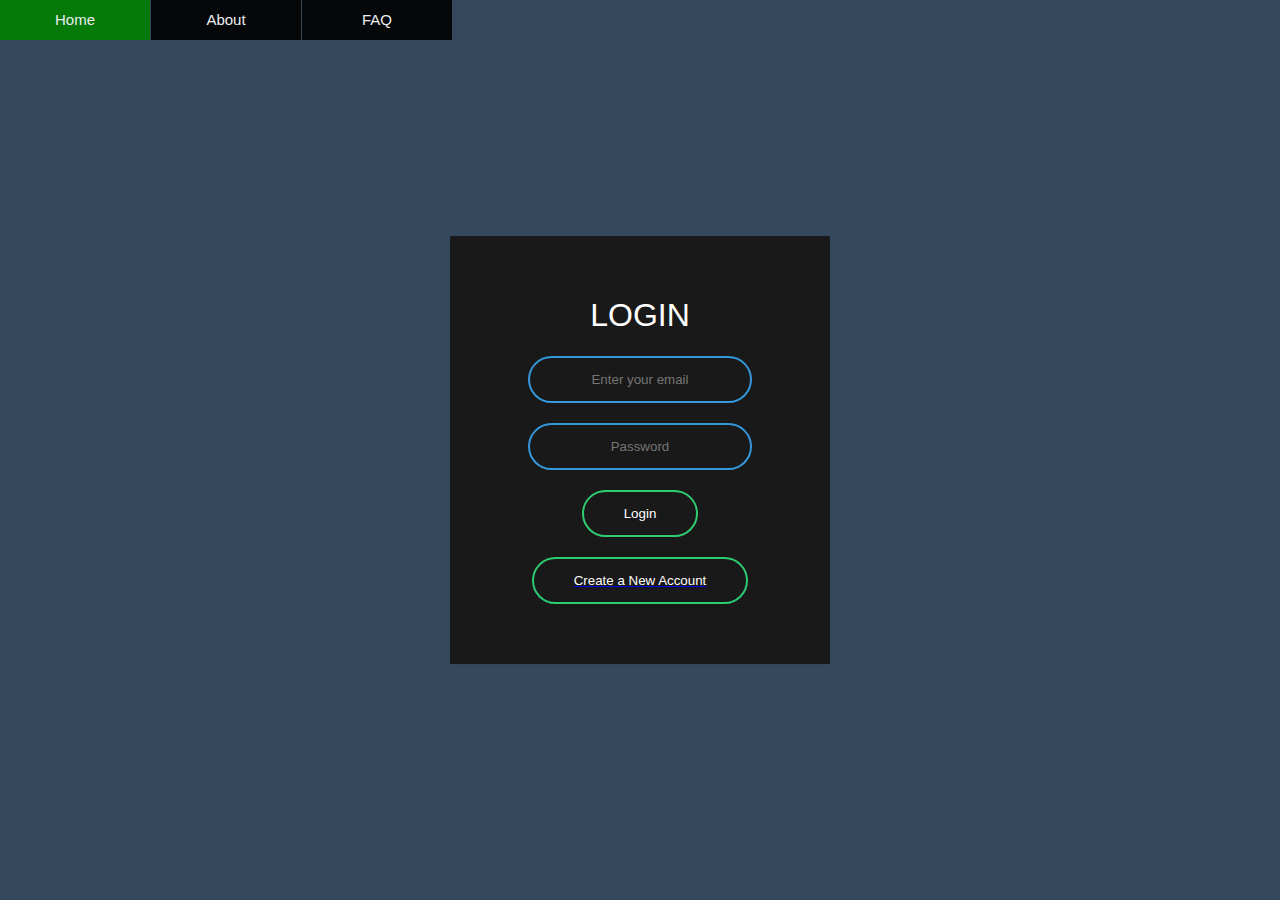
<file: index.html>
<!DOCTYPE html>
<html lang="en" dir="ltr">
<link rel="stylesheet" href="css/index.css">
<ul>
  <li><a href="index.html">Home</a></li>
  <li><a>About</a>
      <ul>
        <li><a href="about.html">Our Team</a></li>
        <li><a href="contact.html">Contact Us</a></li>
      </ul>
  </li>
  <li><a href="faq.html">FAQ</a></li>
</ul>
  <head>
    <meta charset="utf-8">
    <title>َTailer Gallery</title>
    <link rel="stylesheet" href="css/index.css">
  </head>
  <body>

<form class="box">
  <h1>Login</h1>
  <input type="email"  placeholder="Enter your email" id="e1">
  <input type="password" name="" placeholder="Password" id="pass">
  <input type="button"  value="Login" onclick="logform();" id="login">
  <a href="signup.html"><input type="button" value="Create a New Account">
</form>

<script type="text/javascript" src="js/login.js"></script>
<script type="text/javascript" src="js/jQuery.js"></script>
    </body>
</html>
</file>
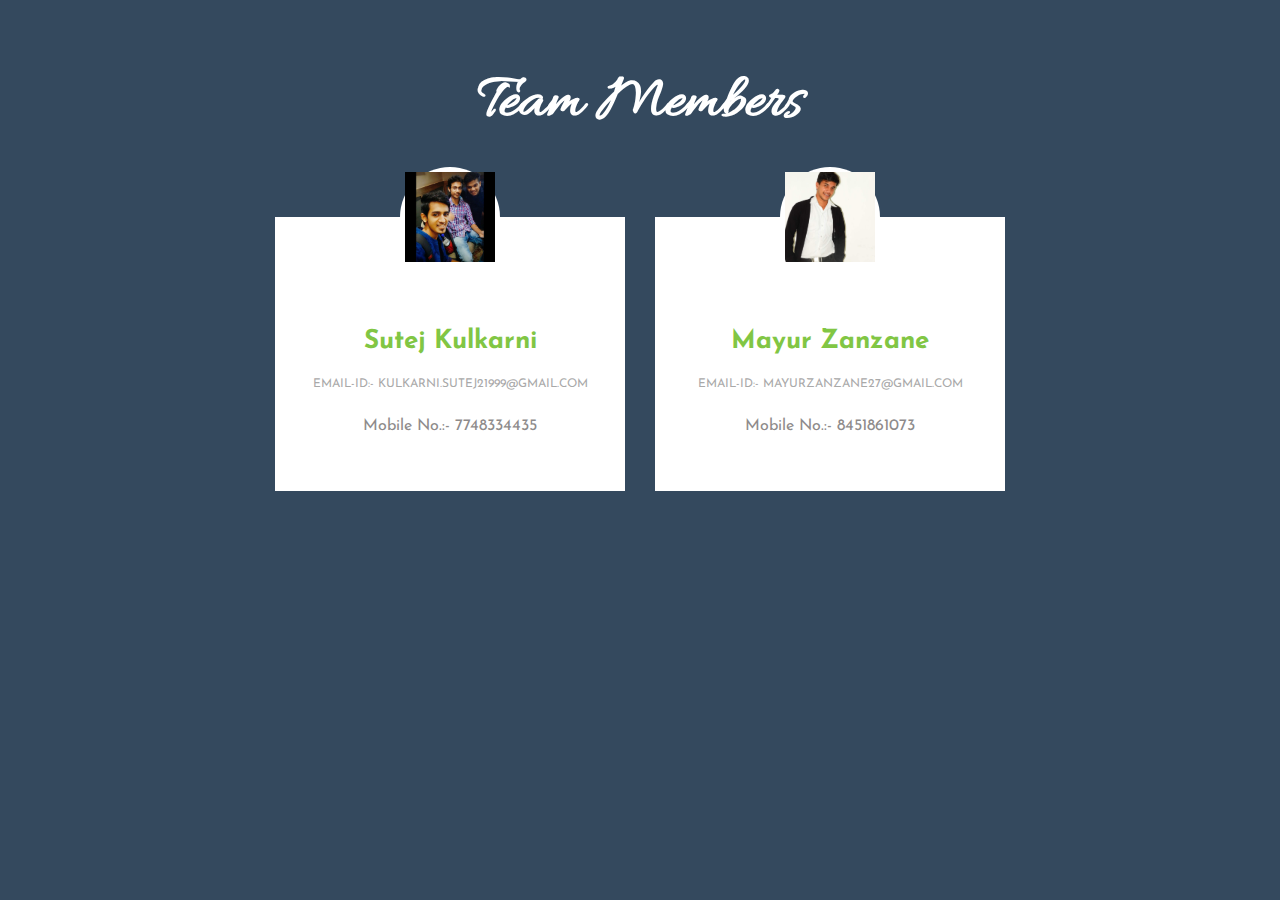
<file: about.html>
<!DOCTYPE html>
<html lang="en">
<head>
	<meta charset="UTF-8">
	<title>Our Team Section</title>
	<link rel="stylesheet" href="css/styles.css">
</head>
<body>

<div class="wrapper">
  <h1>Team Members</h1>
  <div class="team">
    <div class="team_member">
      <div class="team_img">
        <img src="instagram.png" alt="Team_image">
      </div>
      <h3>Sutej Kulkarni</h3>
      <p class="role">Email-id:- kulkarni.sutej21999@gmail.com</p>
      <p>Mobile No.:- 7748334435</p><br>
    </div>
   
      
    <div class="team_member">
      <div class="team_img">
        <img src="team3.jpg" alt="Team_image">
      </div>
      <h3>Mayur Zanzane</h3>
      <p class="role">Email-id:- mayurzanzane27@gmail.com</p>
      <p>Mobile No.:- 8451861073</p><br>
      
    </div>
  </div>
</div>	

</body>
</html>
</file>
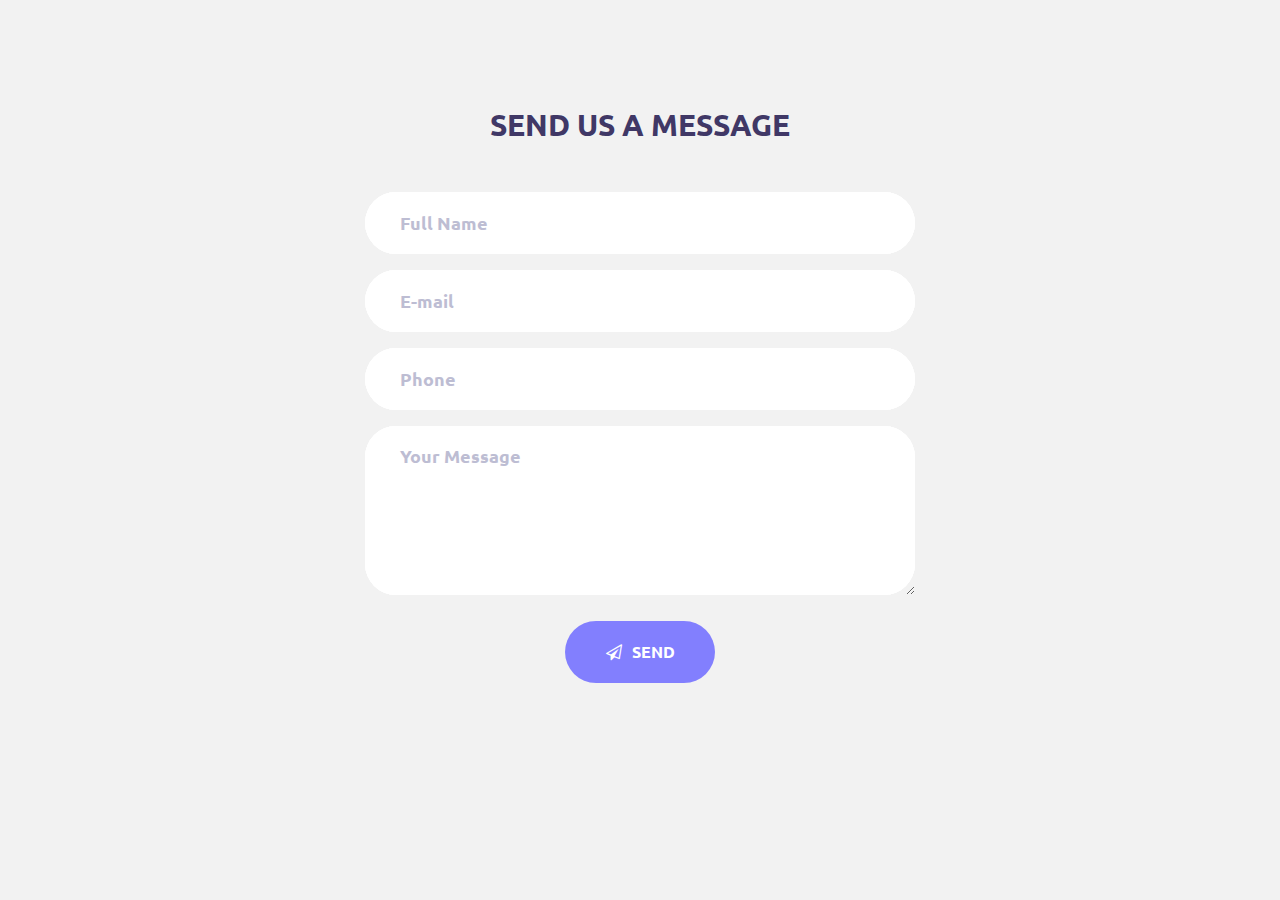
<file: contact.html>
<!DOCTYPE html>
<html lang="en">
<head>
	<title>Contact</title>
	<meta charset="UTF-8">
	<meta name="viewport" content="width=device-width, initial-scale=1">
	<link rel="icon" type="image/png" href="images/icons/favicon.ico"/>
	<link rel="stylesheet" type="text/css" href="vendor/bootstrap/css/bootstrap.min.css">
	<link rel="stylesheet" type="text/css" href="fonts/font-awesome-4.7.0/css/font-awesome.min.css">
	<link rel="stylesheet" type="text/css" href="vendor/animate/animate.css">
	<link rel="stylesheet" type="text/css" href="vendor/css-hamburgers/hamburgers.min.css">
	<link rel="stylesheet" type="text/css" href="vendor/animsition/css/animsition.min.css">
	<link rel="stylesheet" type="text/css" href="vendor/select2/select2.min.css">
	<link rel="stylesheet" type="text/css" href="vendor/daterangepicker/daterangepicker.css">
	<link rel="stylesheet" type="text/css" href="css/util.css">
	<link rel="stylesheet" type="text/css" href="css/main.css">

</head>
<body>


	<div class="container-contact100">

		<div class="wrap-contact100">
			<form action="MAILTO:kulkarni.sutej1999@gmail.com" class="contact100-form validate-form">
				<span class="contact100-form-title">
					Send Us A Message
				</span>

				<div class="wrap-input100 validate-input" data-validate="Please enter your name">
					<input class="input100" type="text" name="name" placeholder="Full Name">
					<span class="focus-input100"></span>
				</div>

				<div class="wrap-input100 validate-input" data-validate = "Please enter your email: e@a.x">
					<input class="input100" type="text" name="email" placeholder="E-mail">
					<span class="focus-input100"></span>
				</div>

				<div class="wrap-input100 validate-input" data-validate = "Please enter your phone">
					<input class="input100" type="text" name="phone" placeholder="Phone">
					<span class="focus-input100"></span>
				</div>

				<div class="wrap-input100 validate-input" data-validate = "Please enter your message">
					<textarea class="input100" name="message" placeholder="Your Message"></textarea>
					<span class="focus-input100"></span>
				</div>

				<div class="container-contact100-form-btn">
					<button type="submit" class="contact100-form-btn">
						<span>
							<i class="fa fa-paper-plane-o m-r-6" aria-hidden="true"></i>
							Send
						</span>
					</button>
				</div>
			</form>
		</div>
	</div>



	<div id="dropDownSelect1"></div>

<!--===============================================================================================-->
	<script src="vendor/jquery/jquery-3.2.1.min.js"></script>
	<script src="vendor/animsition/js/animsition.min.js"></script>
	<script src="vendor/bootstrap/js/popper.js"></script>
	<script src="vendor/bootstrap/js/bootstrap.min.js"></script>
	<script src="vendor/select2/select2.min.js"></script>
	<script src="vendor/daterangepicker/moment.min.js"></script>
	<script src="vendor/daterangepicker/daterangepicker.js"></script>
	<script src="vendor/countdowntime/countdowntime.js"></script>
	<script src="js/main.js"></script>

<script async src="https://www.googletagmanager.com/gtag/js?id=UA-23581568-13"></script>
<script>
  window.dataLayer = window.dataLayer || [];
  function gtag(){dataLayer.push(arguments);}
  gtag('js', new Date());

  gtag('config', 'UA-23581568-13');
</script>

</body>
</html>
</file>
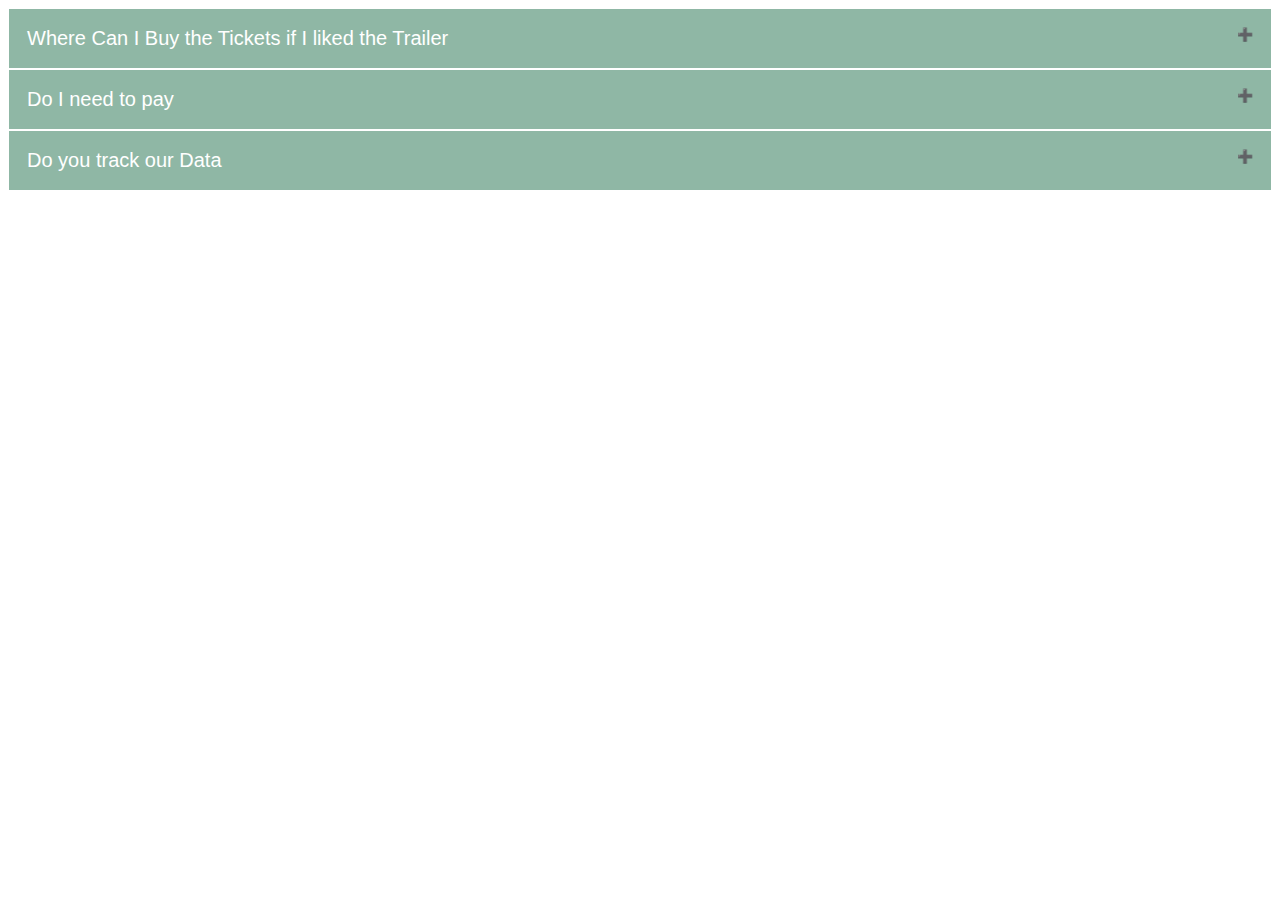
<file: faq.html>
<!DOCTYPE html>
<html lang="en">
<head>
	<title>HowToCreate Series | Menu | Animated Accordion</title>
	<meta charset="utf-8">

	
	<meta name="viewport" content="width=device-width, initial-scale=1">

	<style>
		
		.accordion {
		    background-color: #8fb7a5;
		    color: #FFF;
		    cursor: pointer;
		    padding: 18px;
		    width: 100%;
		    text-align: left;
		    border: 1px solid white;
		    outline: none;
		    transition: 0.4s;
		    font: 20px Lato, sans-serif;
		}

		
		.active, .accordion:hover {
		    background-color: #527e6a;
		}

		
		.panel {
		    padding: 0 18px;
		    background-color: white;
		    max-height: 0;
		    overflow: hidden;
		    transition: max-height 0.2s ease-out;
		}

		p{
			font: 16px Lato, sans-serif; 
		}

		.accordion:after {
		    content: '\02795';
		    font-size: 13px;
		    float: right;
		    margin-left: 5px;
		}

		.active:after {
		    content: "\2796"; 
		}
	</style>
</head>
<body>
	<button class="accordion">Where Can I Buy the Tickets if I liked the Trailer</button>
	<div class="panel">
	<p>You can book your tickets <a href="https://in.bookmyshow.com/?gclid=Cj0KCQjw3JXtBRC8ARIsAEBHg4nAFhnpPqIYzuLFpGrnugKAscSrkkuJm6mrWWsHzmBoH3AXeZiY-N4aAnbwEALw_wcB">Here</a></p>
	</div>

	<button class="accordion">Do I need to pay</button>
	<div class="panel">
	<p>Absolutely Not, Enjoy all the trailers at one place without any ads</p>
	</div>

	<button class="accordion">Do you track our Data</button>
	<div class="panel">
	<p>No we don't track, your data is totally secured</p>
	</div>

	<script type="text/javascript">
		var acc = document.getElementsByClassName("accordion");
		var i;

		for (i = 0; i < acc.length; i++) {
		  acc[i].addEventListener("click", function() {
		    this.classList.toggle("active");
		    var panel = this.nextElementSibling;
		    if (panel.style.maxHeight){
		      panel.style.maxHeight = null;
		    } else {
		      panel.style.maxHeight = panel.scrollHeight + "px";
		    } 
		  });
		}
</script>
	</script>
</body>
</html>
</file>
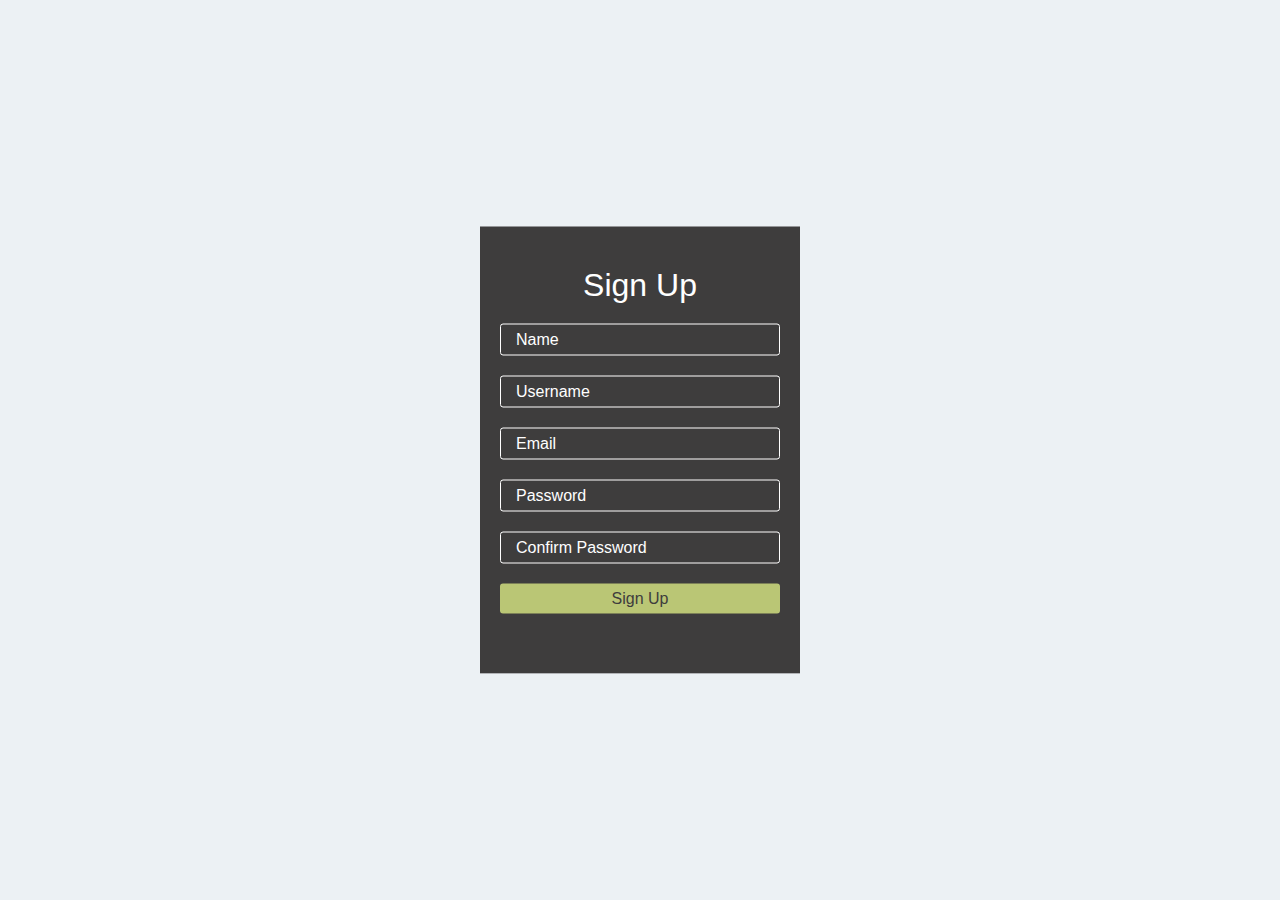
<file: signup.html>
<!DOCTYPE html>


<html>

    
    <head>

    	<meta charset="utf-8">
        <title>Sign Up</title>
    </head>
    
    <style>
    
        *{margin: 0; padding: 0;}
        body{background: #ecf1f4; font-family: sans-serif;}
        
        .form-wrap{ width: 320px; background: #3e3d3d; padding: 40px 20px; box-sizing: border-box; position: fixed; left: 50%; top: 50%; transform: translate(-50%, -50%);}
        h1{text-align: center; color: #fff; font-weight: normal; margin-bottom: 20px;}
        
        input{width: 100%; background: none; border: 1px solid #fff; border-radius: 3px; padding: 6px 15px; box-sizing: border-box; margin-bottom: 20px; font-size: 16px; color: #fff;}
        
        input[type="button"]{ background: #bac675; border: 0; cursor: pointer; color: #3e3d3d;}
        input[type="button"]:hover{ background: #a4b15c; transition: .6s;}
        
        ::placeholder{color: #fff;}
    
    </style>

    <body>
    	
    
        <div class="form-wrap">
            <form>
            
                <h1>Sign Up</h1>
                <input type="text" placeholder="Name" id="first">
                <input type="text" placeholder="Username">
                <input type="email" placeholder="Email" id="e2">
                <input type="password" placeholder="Password" id="pass1">
                <input type="password" placeholder="Confirm Password" id="pass2">
                <input type="button" value="Sign Up" onclick="subform();">
            
            </form>
        
        </div>
    
   
    
    





        
	    <script type="text/javascript" src="js/login.js"></script>
               <script type="text/javascript" src="js/jQuery.js"></script>

    </body>
</html>
</file>
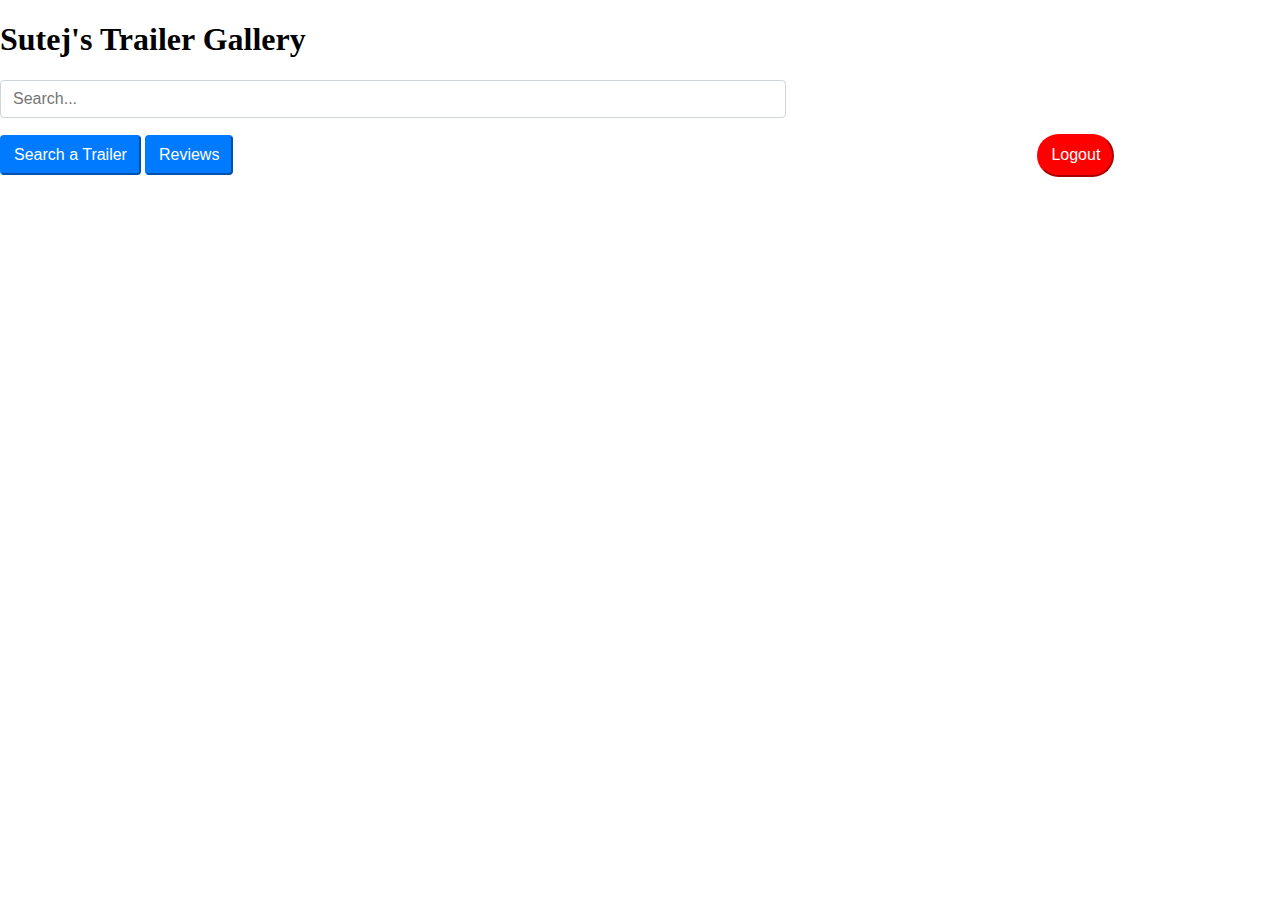
<file: trailer.html>
<!DOCTYPE html>
<html lang="en">
  <head>
    <meta charset="UTF-8" />
    <meta name="viewport" content="width=device-width, initial-scale=1.0" />
    <meta http-equiv="X-UA-Compatible" content="ie=edge" />
    <link rel="stylesheet" href="./assets/css/style.css" />
    <title>Movie App</title>
  </head>
  <body>
    <div class="container">
      <h1>Sutej's Trailer Gallery</h1>
      <form>
        <div class="form-group">
          <input
            type="text"
            class="form-control"
            id="exampleInputEmail1"
            aria-describedby="emailHelp"
            placeholder="Search..."
          />
        </div>

        <button type="submit" class="btn" id="search">Search a Trailer</button>
        <a href="review.html"><button type="button" class="rev">Reviews</button></a>
        <a href="index.html"> <button type="button" class="btnn" id="logout">Logout</button></a>
      </form>

      <div id="movies-searchable"></div>
      <div id="movies-container"></div>
    </div>

    <script src="./assets/js/apiTransaction.js"></script>
    <script src="./assets/js/app.js"></script>
  </body>
</html>
</file>
<file: css/index.css>
.blink {
    animation:fade 3000ms infinite;
    -webkit-animation:fade 3000ms infinite;
}

.sb{
    text-align: center;
    margin-right: 80px;
    color: #fff;
    background-color: #45CE30;
    border-color: #45CE30;
    outline: none;
    padding: .475rem .75rem;
    margin-top: 20px;
}

.cl{
    padding: .475rem .75rem;
    text-align: center;
    margin-bottom: 60px;
    color: #fff;
    background-color:#FF4848;


}

#border{
    height: 420px;
    width: 400px;
    margin: 20px;
    border: solid;
}



#first{
    margin-top: 08px
}

.pwd{
    margin-top: 20px;
}

#pass1{
    margin-top: 20px;
}

#e2{
    margin-top: 20px;
}

.em{
    margin-top: 10px;
}
ul{
  margin: 0px;
  padding: 0px;
  list-style: none;
  cursor: pointer;
}
ul li{
  float: left;
  width: 150px;
  height: 40px;
  background-color: black;
  opacity: .9;
  line-height: 40px;
  text-align: center;
  font-size: 15px;
  cursor: pointer;
  margin-right: 1px;
}
ul li a{
  text-decoration: none;
  color: white;
  display: block;
  cursor: pointer;
}
ul li a:hover{
  background: green;
  cursor: pointer;
}
ul li ul li{
  display: none;
  cursor: pointer;
}
ul li:hover ul li{
  display: block;
  cursor: pointer;
}

body{
  color: white;
  margin: 0;
  padding: 0;
  font-family: sans-serif;
  background: #34495e;
}
.box{
  width: 300px;
  padding: 40px;
  position: absolute;
  top: 50%;
  left: 50%;
  transform: translate(-50%,-50%);
  background: #191919;
  text-align: center;
}
.box h1{
  color: white;
  text-transform: uppercase;
  font-weight: 500;
}
.box input[type = "email"],.box input[type = "password"]{
  border:0;
  background: none;
  display: block;
  margin: 20px auto;
  text-align: center;
  border: 2px solid #3498db;
  padding: 14px 10px;
  width: 200px;
  outline: none;
  color: white;
  border-radius: 24px;
  transition: 0.25s;
}
.box input[type = "email"]:focus,.box input[type = "password"]:focus{
  width: 280px;
  border-color: #2ecc71;
}
.box input[type = "button"]{
  border:0;
  background: none;
  display: block;
  margin: 20px auto;
  text-align: center;
  border: 2px solid #2ecc71;
  padding: 14px 40px;
  outline: none;
  color: white;
  border-radius: 24px;
  transition: 0.25s;
  cursor: pointer;
}
.box input[type = "button"]:hover{
  background: #2ecc71;
}
.cc:hover{
    background: #4f51bd;
}
</file>
<file: css/styles.css>
@import url('https://fonts.googleapis.com/css?family=Allura|Josefin+Sans');

*{
  margin: 0;
  padding: 0;
  box-sizing: border-box;
}

body{
  background: #34495e;
  font-family: 'Josefin Sans', sans-serif;
}

.wrapper{
  margin-top: 05%;

}
h1{
  color: white;
}

.wrapper h1{
  font-family: 'Allura', cursive;
  font-size: 62px;
  margin-bottom: 60px;
  text-align: center;
}

.team{
  display: flex;
  justify-content: center;
  width: auto;
  text-align: center;
  flex-wrap: wrap;
}

.team .team_member{
  background: #fff;
  margin: 15px;
  margin-bottom: 50px;
  width: 350px;
  padding: 20px;
  line-height: 30px;
  color: #8e8b8b;  
  position: relative;
}

.team .team_member h3{
  color: #81c644;
  font-size: 26px;
  margin-top: 90px;
}

.team .team_member p.role{
  color: #A9A9A9;
  margin: 12px 0;
  font-size: 12px;
  text-transform: uppercase;
}

.team .team_member .team_img{
  position: absolute;
  top: -50px;
  left: 50%;
  transform: translateX(-50%);
  width: 100px;
  height: 100px;
  border-radius: 50%;
  background: #fff;
}

.team .team_member .team_img img{
  width: 100px;
  height: 100px;
  padding: 5px;
}
</file>
<file: vendor/daterangepicker/daterangepicker.css>
.daterangepicker {
  position: absolute;
  color: inherit;
  background-color: #fff;
  border-radius: 4px;
  width: 278px;
  padding: 4px;
  margin-top: 1px;
  top: 100px;
  left: 20px;
  /* Calendars */ }
  .daterangepicker:before, .daterangepicker:after {
    position: absolute;
    display: inline-block;
    border-bottom-color: rgba(0, 0, 0, 0.2);
    content: ''; }
  .daterangepicker:before {
    top: -7px;
    border-right: 7px solid transparent;
    border-left: 7px solid transparent;
    border-bottom: 7px solid #ccc; }
  .daterangepicker:after {
    top: -6px;
    border-right: 6px solid transparent;
    border-bottom: 6px solid #fff;
    border-left: 6px solid transparent; }
  .daterangepicker.opensleft:before {
    right: 9px; }
  .daterangepicker.opensleft:after {
    right: 10px; }
  .daterangepicker.openscenter:before {
    left: 0;
    right: 0;
    width: 0;
    margin-left: auto;
    margin-right: auto; }
  .daterangepicker.openscenter:after {
    left: 0;
    right: 0;
    width: 0;
    margin-left: auto;
    margin-right: auto; }
  .daterangepicker.opensright:before {
    left: 9px; }
  .daterangepicker.opensright:after {
    left: 10px; }
  .daterangepicker.dropup {
    margin-top: -5px; }
    .daterangepicker.dropup:before {
      top: initial;
      bottom: -7px;
      border-bottom: initial;
      border-top: 7px solid #ccc; }
    .daterangepicker.dropup:after {
      top: initial;
      bottom: -6px;
      border-bottom: initial;
      border-top: 6px solid #fff; }
  .daterangepicker.dropdown-menu {
    max-width: none;
    z-index: 3001; }
  .daterangepicker.single .ranges, .daterangepicker.single .calendar {
    float: none; }
  .daterangepicker.show-calendar .calendar {
    display: block; }
  .daterangepicker .calendar {
    display: none;
    max-width: 270px;
    margin: 4px; }
    .daterangepicker .calendar.single .calendar-table {
      border: none; }
    .daterangepicker .calendar th, .daterangepicker .calendar td {
      white-space: nowrap;
      text-align: center;
      min-width: 32px; }
  .daterangepicker .calendar-table {
    border: 1px solid #fff;
    padding: 4px;
    border-radius: 4px;
    background-color: #fff; }
  .daterangepicker table {
    width: 100%;
    margin: 0; }
  .daterangepicker td, .daterangepicker th {
    text-align: center;
    width: 20px;
    height: 20px;
    border-radius: 4px;
    border: 1px solid transparent;
    white-space: nowrap;
    cursor: pointer; }
    .daterangepicker td.available:hover, .daterangepicker th.available:hover {
      background-color: #eee;
      border-color: transparent;
      color: inherit; }
    .daterangepicker td.week, .daterangepicker th.week {
      font-size: 80%;
      color: #ccc; }
  .daterangepicker td.off, .daterangepicker td.off.in-range, .daterangepicker td.off.start-date, .daterangepicker td.off.end-date {
    background-color: #fff;
    border-color: transparent;
    color: #999; }
  .daterangepicker td.in-range {
    background-color: #ebf4f8;
    border-color: transparent;
    color: #000;
    border-radius: 0; }
  .daterangepicker td.start-date {
    border-radius: 4px 0 0 4px; }
  .daterangepicker td.end-date {
    border-radius: 0 4px 4px 0; }
  .daterangepicker td.start-date.end-date {
    border-radius: 4px; }
  .daterangepicker td.active, .daterangepicker td.active:hover {
    background-color: #357ebd;
    border-color: transparent;
    color: #fff; }
  .daterangepicker th.month {
    width: auto; }
  .daterangepicker td.disabled, .daterangepicker option.disabled {
    color: #999;
    cursor: not-allowed;
    text-decoration: line-through; }
  .daterangepicker select.monthselect, .daterangepicker select.yearselect {
    font-size: 12px;
    padding: 1px;
    height: auto;
    margin: 0;
    cursor: default; }
  .daterangepicker select.monthselect {
    margin-right: 2%;
    width: 56%; }
  .daterangepicker select.yearselect {
    width: 40%; }
  .daterangepicker select.hourselect, .daterangepicker select.minuteselect, .daterangepicker select.secondselect, .daterangepicker select.ampmselect {
    width: 50px;
    margin-bottom: 0; }
  .daterangepicker .input-mini {
    border: 1px solid #ccc;
    border-radius: 4px;
    color: #555;
    height: 30px;
    line-height: 30px;
    display: block;
    vertical-align: middle;
    margin: 0 0 5px 0;
    padding: 0 6px 0 28px;
    width: 100%; }
    .daterangepicker .input-mini.active {
      border: 1px solid #08c;
      border-radius: 4px; }
  .daterangepicker .daterangepicker_input {
    position: relative; }
    .daterangepicker .daterangepicker_input i {
      position: absolute;
      left: 8px;
      top: 8px; }
  .daterangepicker.rtl .input-mini {
    padding-right: 28px;
    padding-left: 6px; }
  .daterangepicker.rtl .daterangepicker_input i {
    left: auto;
    right: 8px; }
  .daterangepicker .calendar-time {
    text-align: center;
    margin: 5px auto;
    line-height: 30px;
    position: relative;
    padding-left: 28px; }
    .daterangepicker .calendar-time select.disabled {
      color: #ccc;
      cursor: not-allowed; }

.ranges {
  font-size: 11px;
  float: none;
  margin: 4px;
  text-align: left; }
  .ranges ul {
    list-style: none;
    margin: 0 auto;
    padding: 0;
    width: 100%; }
  .ranges li {
    font-size: 13px;
    background-color: #f5f5f5;
    border: 1px solid #f5f5f5;
    border-radius: 4px;
    color: #08c;
    padding: 3px 12px;
    margin-bottom: 8px;
    cursor: pointer; }
    .ranges li:hover {
      background-color: #08c;
      border: 1px solid #08c;
      color: #fff; }
    .ranges li.active {
      background-color: #08c;
      border: 1px solid #08c;
      color: #fff; }

/*  Larger Screen Styling */
@media (min-width: 564px) {
  .daterangepicker {
    width: auto; }
    .daterangepicker .ranges ul {
      width: 160px; }
    .daterangepicker.single .ranges ul {
      width: 100%; }
    .daterangepicker.single .calendar.left {
      clear: none; }
    .daterangepicker.single.ltr .ranges, .daterangepicker.single.ltr .calendar {
      float: left; }
    .daterangepicker.single.rtl .ranges, .daterangepicker.single.rtl .calendar {
      float: right; }
    .daterangepicker.ltr {
      direction: ltr;
      text-align: left; }
      .daterangepicker.ltr .calendar.left {
        clear: left;
        margin-right: 0; }
        .daterangepicker.ltr .calendar.left .calendar-table {
          border-right: none;
          border-top-right-radius: 0;
          border-bottom-right-radius: 0; }
      .daterangepicker.ltr .calendar.right {
        margin-left: 0; }
        .daterangepicker.ltr .calendar.right .calendar-table {
          border-left: none;
          border-top-left-radius: 0;
          border-bottom-left-radius: 0; }
      .daterangepicker.ltr .left .daterangepicker_input {
        padding-right: 12px; }
      .daterangepicker.ltr .calendar.left .calendar-table {
        padding-right: 12px; }
      .daterangepicker.ltr .ranges, .daterangepicker.ltr .calendar {
        float: left; }
    .daterangepicker.rtl {
      direction: rtl;
      text-align: right; }
      .daterangepicker.rtl .calendar.left {
        clear: right;
        margin-left: 0; }
        .daterangepicker.rtl .calendar.left .calendar-table {
          border-left: none;
          border-top-left-radius: 0;
          border-bottom-left-radius: 0; }
      .daterangepicker.rtl .calendar.right {
        margin-right: 0; }
        .daterangepicker.rtl .calendar.right .calendar-table {
          border-right: none;
          border-top-right-radius: 0;
          border-bottom-right-radius: 0; }
      .daterangepicker.rtl .left .daterangepicker_input {
        padding-left: 12px; }
      .daterangepicker.rtl .calendar.left .calendar-table {
        padding-left: 12px; }
      .daterangepicker.rtl .ranges, .daterangepicker.rtl .calendar {
        text-align: right;
        float: right; } }
@media (min-width: 730px) {
  .daterangepicker .ranges {
    width: auto; }
  .daterangepicker.ltr .ranges {
    float: left; }
  .daterangepicker.rtl .ranges {
    float: right; }
  .daterangepicker .calendar.left {
    clear: none !important; } }
</file>
<file: css/util.css>
/*[ FONT SIZE ]
///////////////////////////////////////////////////////////
*/
.fs-1 {font-size: 1px;}
.fs-2 {font-size: 2px;}
.fs-3 {font-size: 3px;}
.fs-4 {font-size: 4px;}
.fs-5 {font-size: 5px;}
.fs-6 {font-size: 6px;}
.fs-7 {font-size: 7px;}
.fs-8 {font-size: 8px;}
.fs-9 {font-size: 9px;}
.fs-10 {font-size: 10px;}
.fs-11 {font-size: 11px;}
.fs-12 {font-size: 12px;}
.fs-13 {font-size: 13px;}
.fs-14 {font-size: 14px;}
.fs-15 {font-size: 15px;}
.fs-16 {font-size: 16px;}
.fs-17 {font-size: 17px;}
.fs-18 {font-size: 18px;}
.fs-19 {font-size: 19px;}
.fs-20 {font-size: 20px;}
.fs-21 {font-size: 21px;}
.fs-22 {font-size: 22px;}
.fs-23 {font-size: 23px;}
.fs-24 {font-size: 24px;}
.fs-25 {font-size: 25px;}
.fs-26 {font-size: 26px;}
.fs-27 {font-size: 27px;}
.fs-28 {font-size: 28px;}
.fs-29 {font-size: 29px;}
.fs-30 {font-size: 30px;}
.fs-31 {font-size: 31px;}
.fs-32 {font-size: 32px;}
.fs-33 {font-size: 33px;}
.fs-34 {font-size: 34px;}
.fs-35 {font-size: 35px;}
.fs-36 {font-size: 36px;}
.fs-37 {font-size: 37px;}
.fs-38 {font-size: 38px;}
.fs-39 {font-size: 39px;}
.fs-40 {font-size: 40px;}
.fs-41 {font-size: 41px;}
.fs-42 {font-size: 42px;}
.fs-43 {font-size: 43px;}
.fs-44 {font-size: 44px;}
.fs-45 {font-size: 45px;}
.fs-46 {font-size: 46px;}
.fs-47 {font-size: 47px;}
.fs-48 {font-size: 48px;}
.fs-49 {font-size: 49px;}
.fs-50 {font-size: 50px;}
.fs-51 {font-size: 51px;}
.fs-52 {font-size: 52px;}
.fs-53 {font-size: 53px;}
.fs-54 {font-size: 54px;}
.fs-55 {font-size: 55px;}
.fs-56 {font-size: 56px;}
.fs-57 {font-size: 57px;}
.fs-58 {font-size: 58px;}
.fs-59 {font-size: 59px;}
.fs-60 {font-size: 60px;}
.fs-61 {font-size: 61px;}
.fs-62 {font-size: 62px;}
.fs-63 {font-size: 63px;}
.fs-64 {font-size: 64px;}
.fs-65 {font-size: 65px;}
.fs-66 {font-size: 66px;}
.fs-67 {font-size: 67px;}
.fs-68 {font-size: 68px;}
.fs-69 {font-size: 69px;}
.fs-70 {font-size: 70px;}
.fs-71 {font-size: 71px;}
.fs-72 {font-size: 72px;}
.fs-73 {font-size: 73px;}
.fs-74 {font-size: 74px;}
.fs-75 {font-size: 75px;}
.fs-76 {font-size: 76px;}
.fs-77 {font-size: 77px;}
.fs-78 {font-size: 78px;}
.fs-79 {font-size: 79px;}
.fs-80 {font-size: 80px;}
.fs-81 {font-size: 81px;}
.fs-82 {font-size: 82px;}
.fs-83 {font-size: 83px;}
.fs-84 {font-size: 84px;}
.fs-85 {font-size: 85px;}
.fs-86 {font-size: 86px;}
.fs-87 {font-size: 87px;}
.fs-88 {font-size: 88px;}
.fs-89 {font-size: 89px;}
.fs-90 {font-size: 90px;}
.fs-91 {font-size: 91px;}
.fs-92 {font-size: 92px;}
.fs-93 {font-size: 93px;}
.fs-94 {font-size: 94px;}
.fs-95 {font-size: 95px;}
.fs-96 {font-size: 96px;}
.fs-97 {font-size: 97px;}
.fs-98 {font-size: 98px;}
.fs-99 {font-size: 99px;}
.fs-100 {font-size: 100px;}
.fs-101 {font-size: 101px;}
.fs-102 {font-size: 102px;}
.fs-103 {font-size: 103px;}
.fs-104 {font-size: 104px;}
.fs-105 {font-size: 105px;}
.fs-106 {font-size: 106px;}
.fs-107 {font-size: 107px;}
.fs-108 {font-size: 108px;}
.fs-109 {font-size: 109px;}
.fs-110 {font-size: 110px;}
.fs-111 {font-size: 111px;}
.fs-112 {font-size: 112px;}
.fs-113 {font-size: 113px;}
.fs-114 {font-size: 114px;}
.fs-115 {font-size: 115px;}
.fs-116 {font-size: 116px;}
.fs-117 {font-size: 117px;}
.fs-118 {font-size: 118px;}
.fs-119 {font-size: 119px;}
.fs-120 {font-size: 120px;}
.fs-121 {font-size: 121px;}
.fs-122 {font-size: 122px;}
.fs-123 {font-size: 123px;}
.fs-124 {font-size: 124px;}
.fs-125 {font-size: 125px;}
.fs-126 {font-size: 126px;}
.fs-127 {font-size: 127px;}
.fs-128 {font-size: 128px;}
.fs-129 {font-size: 129px;}
.fs-130 {font-size: 130px;}
.fs-131 {font-size: 131px;}
.fs-132 {font-size: 132px;}
.fs-133 {font-size: 133px;}
.fs-134 {font-size: 134px;}
.fs-135 {font-size: 135px;}
.fs-136 {font-size: 136px;}
.fs-137 {font-size: 137px;}
.fs-138 {font-size: 138px;}
.fs-139 {font-size: 139px;}
.fs-140 {font-size: 140px;}
.fs-141 {font-size: 141px;}
.fs-142 {font-size: 142px;}
.fs-143 {font-size: 143px;}
.fs-144 {font-size: 144px;}
.fs-145 {font-size: 145px;}
.fs-146 {font-size: 146px;}
.fs-147 {font-size: 147px;}
.fs-148 {font-size: 148px;}
.fs-149 {font-size: 149px;}
.fs-150 {font-size: 150px;}
.fs-151 {font-size: 151px;}
.fs-152 {font-size: 152px;}
.fs-153 {font-size: 153px;}
.fs-154 {font-size: 154px;}
.fs-155 {font-size: 155px;}
.fs-156 {font-size: 156px;}
.fs-157 {font-size: 157px;}
.fs-158 {font-size: 158px;}
.fs-159 {font-size: 159px;}
.fs-160 {font-size: 160px;}
.fs-161 {font-size: 161px;}
.fs-162 {font-size: 162px;}
.fs-163 {font-size: 163px;}
.fs-164 {font-size: 164px;}
.fs-165 {font-size: 165px;}
.fs-166 {font-size: 166px;}
.fs-167 {font-size: 167px;}
.fs-168 {font-size: 168px;}
.fs-169 {font-size: 169px;}
.fs-170 {font-size: 170px;}
.fs-171 {font-size: 171px;}
.fs-172 {font-size: 172px;}
.fs-173 {font-size: 173px;}
.fs-174 {font-size: 174px;}
.fs-175 {font-size: 175px;}
.fs-176 {font-size: 176px;}
.fs-177 {font-size: 177px;}
.fs-178 {font-size: 178px;}
.fs-179 {font-size: 179px;}
.fs-180 {font-size: 180px;}
.fs-181 {font-size: 181px;}
.fs-182 {font-size: 182px;}
.fs-183 {font-size: 183px;}
.fs-184 {font-size: 184px;}
.fs-185 {font-size: 185px;}
.fs-186 {font-size: 186px;}
.fs-187 {font-size: 187px;}
.fs-188 {font-size: 188px;}
.fs-189 {font-size: 189px;}
.fs-190 {font-size: 190px;}
.fs-191 {font-size: 191px;}
.fs-192 {font-size: 192px;}
.fs-193 {font-size: 193px;}
.fs-194 {font-size: 194px;}
.fs-195 {font-size: 195px;}
.fs-196 {font-size: 196px;}
.fs-197 {font-size: 197px;}
.fs-198 {font-size: 198px;}
.fs-199 {font-size: 199px;}
.fs-200 {font-size: 200px;}

/*[ PADDING ]
///////////////////////////////////////////////////////////
*/
.p-t-0 {padding-top: 0px;}
.p-t-1 {padding-top: 1px;}
.p-t-2 {padding-top: 2px;}
.p-t-3 {padding-top: 3px;}
.p-t-4 {padding-top: 4px;}
.p-t-5 {padding-top: 5px;}
.p-t-6 {padding-top: 6px;}
.p-t-7 {padding-top: 7px;}
.p-t-8 {padding-top: 8px;}
.p-t-9 {padding-top: 9px;}
.p-t-10 {padding-top: 10px;}
.p-t-11 {padding-top: 11px;}
.p-t-12 {padding-top: 12px;}
.p-t-13 {padding-top: 13px;}
.p-t-14 {padding-top: 14px;}
.p-t-15 {padding-top: 15px;}
.p-t-16 {padding-top: 16px;}
.p-t-17 {padding-top: 17px;}
.p-t-18 {padding-top: 18px;}
.p-t-19 {padding-top: 19px;}
.p-t-20 {padding-top: 20px;}
.p-t-21 {padding-top: 21px;}
.p-t-22 {padding-top: 22px;}
.p-t-23 {padding-top: 23px;}
.p-t-24 {padding-top: 24px;}
.p-t-25 {padding-top: 25px;}
.p-t-26 {padding-top: 26px;}
.p-t-27 {padding-top: 27px;}
.p-t-28 {padding-top: 28px;}
.p-t-29 {padding-top: 29px;}
.p-t-30 {padding-top: 30px;}
.p-t-31 {padding-top: 31px;}
.p-t-32 {padding-top: 32px;}
.p-t-33 {padding-top: 33px;}
.p-t-34 {padding-top: 34px;}
.p-t-35 {padding-top: 35px;}
.p-t-36 {padding-top: 36px;}
.p-t-37 {padding-top: 37px;}
.p-t-38 {padding-top: 38px;}
.p-t-39 {padding-top: 39px;}
.p-t-40 {padding-top: 40px;}
.p-t-41 {padding-top: 41px;}
.p-t-42 {padding-top: 42px;}
.p-t-43 {padding-top: 43px;}
.p-t-44 {padding-top: 44px;}
.p-t-45 {padding-top: 45px;}
.p-t-46 {padding-top: 46px;}
.p-t-47 {padding-top: 47px;}
.p-t-48 {padding-top: 48px;}
.p-t-49 {padding-top: 49px;}
.p-t-50 {padding-top: 50px;}
.p-t-51 {padding-top: 51px;}
.p-t-52 {padding-top: 52px;}
.p-t-53 {padding-top: 53px;}
.p-t-54 {padding-top: 54px;}
.p-t-55 {padding-top: 55px;}
.p-t-56 {padding-top: 56px;}
.p-t-57 {padding-top: 57px;}
.p-t-58 {padding-top: 58px;}
.p-t-59 {padding-top: 59px;}
.p-t-60 {padding-top: 60px;}
.p-t-61 {padding-top: 61px;}
.p-t-62 {padding-top: 62px;}
.p-t-63 {padding-top: 63px;}
.p-t-64 {padding-top: 64px;}
.p-t-65 {padding-top: 65px;}
.p-t-66 {padding-top: 66px;}
.p-t-67 {padding-top: 67px;}
.p-t-68 {padding-top: 68px;}
.p-t-69 {padding-top: 69px;}
.p-t-70 {padding-top: 70px;}
.p-t-71 {padding-top: 71px;}
.p-t-72 {padding-top: 72px;}
.p-t-73 {padding-top: 73px;}
.p-t-74 {padding-top: 74px;}
.p-t-75 {padding-top: 75px;}
.p-t-76 {padding-top: 76px;}
.p-t-77 {padding-top: 77px;}
.p-t-78 {padding-top: 78px;}
.p-t-79 {padding-top: 79px;}
.p-t-80 {padding-top: 80px;}
.p-t-81 {padding-top: 81px;}
.p-t-82 {padding-top: 82px;}
.p-t-83 {padding-top: 83px;}
.p-t-84 {padding-top: 84px;}
.p-t-85 {padding-top: 85px;}
.p-t-86 {padding-top: 86px;}
.p-t-87 {padding-top: 87px;}
.p-t-88 {padding-top: 88px;}
.p-t-89 {padding-top: 89px;}
.p-t-90 {padding-top: 90px;}
.p-t-91 {padding-top: 91px;}
.p-t-92 {padding-top: 92px;}
.p-t-93 {padding-top: 93px;}
.p-t-94 {padding-top: 94px;}
.p-t-95 {padding-top: 95px;}
.p-t-96 {padding-top: 96px;}
.p-t-97 {padding-top: 97px;}
.p-t-98 {padding-top: 98px;}
.p-t-99 {padding-top: 99px;}
.p-t-100 {padding-top: 100px;}
.p-t-101 {padding-top: 101px;}
.p-t-102 {padding-top: 102px;}
.p-t-103 {padding-top: 103px;}
.p-t-104 {padding-top: 104px;}
.p-t-105 {padding-top: 105px;}
.p-t-106 {padding-top: 106px;}
.p-t-107 {padding-top: 107px;}
.p-t-108 {padding-top: 108px;}
.p-t-109 {padding-top: 109px;}
.p-t-110 {padding-top: 110px;}
.p-t-111 {padding-top: 111px;}
.p-t-112 {padding-top: 112px;}
.p-t-113 {padding-top: 113px;}
.p-t-114 {padding-top: 114px;}
.p-t-115 {padding-top: 115px;}
.p-t-116 {padding-top: 116px;}
.p-t-117 {padding-top: 117px;}
.p-t-118 {padding-top: 118px;}
.p-t-119 {padding-top: 119px;}
.p-t-120 {padding-top: 120px;}
.p-t-121 {padding-top: 121px;}
.p-t-122 {padding-top: 122px;}
.p-t-123 {padding-top: 123px;}
.p-t-124 {padding-top: 124px;}
.p-t-125 {padding-top: 125px;}
.p-t-126 {padding-top: 126px;}
.p-t-127 {padding-top: 127px;}
.p-t-128 {padding-top: 128px;}
.p-t-129 {padding-top: 129px;}
.p-t-130 {padding-top: 130px;}
.p-t-131 {padding-top: 131px;}
.p-t-132 {padding-top: 132px;}
.p-t-133 {padding-top: 133px;}
.p-t-134 {padding-top: 134px;}
.p-t-135 {padding-top: 135px;}
.p-t-136 {padding-top: 136px;}
.p-t-137 {padding-top: 137px;}
.p-t-138 {padding-top: 138px;}
.p-t-139 {padding-top: 139px;}
.p-t-140 {padding-top: 140px;}
.p-t-141 {padding-top: 141px;}
.p-t-142 {padding-top: 142px;}
.p-t-143 {padding-top: 143px;}
.p-t-144 {padding-top: 144px;}
.p-t-145 {padding-top: 145px;}
.p-t-146 {padding-top: 146px;}
.p-t-147 {padding-top: 147px;}
.p-t-148 {padding-top: 148px;}
.p-t-149 {padding-top: 149px;}
.p-t-150 {padding-top: 150px;}
.p-t-151 {padding-top: 151px;}
.p-t-152 {padding-top: 152px;}
.p-t-153 {padding-top: 153px;}
.p-t-154 {padding-top: 154px;}
.p-t-155 {padding-top: 155px;}
.p-t-156 {padding-top: 156px;}
.p-t-157 {padding-top: 157px;}
.p-t-158 {padding-top: 158px;}
.p-t-159 {padding-top: 159px;}
.p-t-160 {padding-top: 160px;}
.p-t-161 {padding-top: 161px;}
.p-t-162 {padding-top: 162px;}
.p-t-163 {padding-top: 163px;}
.p-t-164 {padding-top: 164px;}
.p-t-165 {padding-top: 165px;}
.p-t-166 {padding-top: 166px;}
.p-t-167 {padding-top: 167px;}
.p-t-168 {padding-top: 168px;}
.p-t-169 {padding-top: 169px;}
.p-t-170 {padding-top: 170px;}
.p-t-171 {padding-top: 171px;}
.p-t-172 {padding-top: 172px;}
.p-t-173 {padding-top: 173px;}
.p-t-174 {padding-top: 174px;}
.p-t-175 {padding-top: 175px;}
.p-t-176 {padding-top: 176px;}
.p-t-177 {padding-top: 177px;}
.p-t-178 {padding-top: 178px;}
.p-t-179 {padding-top: 179px;}
.p-t-180 {padding-top: 180px;}
.p-t-181 {padding-top: 181px;}
.p-t-182 {padding-top: 182px;}
.p-t-183 {padding-top: 183px;}
.p-t-184 {padding-top: 184px;}
.p-t-185 {padding-top: 185px;}
.p-t-186 {padding-top: 186px;}
.p-t-187 {padding-top: 187px;}
.p-t-188 {padding-top: 188px;}
.p-t-189 {padding-top: 189px;}
.p-t-190 {padding-top: 190px;}
.p-t-191 {padding-top: 191px;}
.p-t-192 {padding-top: 192px;}
.p-t-193 {padding-top: 193px;}
.p-t-194 {padding-top: 194px;}
.p-t-195 {padding-top: 195px;}
.p-t-196 {padding-top: 196px;}
.p-t-197 {padding-top: 197px;}
.p-t-198 {padding-top: 198px;}
.p-t-199 {padding-top: 199px;}
.p-t-200 {padding-top: 200px;}
.p-t-201 {padding-top: 201px;}
.p-t-202 {padding-top: 202px;}
.p-t-203 {padding-top: 203px;}
.p-t-204 {padding-top: 204px;}
.p-t-205 {padding-top: 205px;}
.p-t-206 {padding-top: 206px;}
.p-t-207 {padding-top: 207px;}
.p-t-208 {padding-top: 208px;}
.p-t-209 {padding-top: 209px;}
.p-t-210 {padding-top: 210px;}
.p-t-211 {padding-top: 211px;}
.p-t-212 {padding-top: 212px;}
.p-t-213 {padding-top: 213px;}
.p-t-214 {padding-top: 214px;}
.p-t-215 {padding-top: 215px;}
.p-t-216 {padding-top: 216px;}
.p-t-217 {padding-top: 217px;}
.p-t-218 {padding-top: 218px;}
.p-t-219 {padding-top: 219px;}
.p-t-220 {padding-top: 220px;}
.p-t-221 {padding-top: 221px;}
.p-t-222 {padding-top: 222px;}
.p-t-223 {padding-top: 223px;}
.p-t-224 {padding-top: 224px;}
.p-t-225 {padding-top: 225px;}
.p-t-226 {padding-top: 226px;}
.p-t-227 {padding-top: 227px;}
.p-t-228 {padding-top: 228px;}
.p-t-229 {padding-top: 229px;}
.p-t-230 {padding-top: 230px;}
.p-t-231 {padding-top: 231px;}
.p-t-232 {padding-top: 232px;}
.p-t-233 {padding-top: 233px;}
.p-t-234 {padding-top: 234px;}
.p-t-235 {padding-top: 235px;}
.p-t-236 {padding-top: 236px;}
.p-t-237 {padding-top: 237px;}
.p-t-238 {padding-top: 238px;}
.p-t-239 {padding-top: 239px;}
.p-t-240 {padding-top: 240px;}
.p-t-241 {padding-top: 241px;}
.p-t-242 {padding-top: 242px;}
.p-t-243 {padding-top: 243px;}
.p-t-244 {padding-top: 244px;}
.p-t-245 {padding-top: 245px;}
.p-t-246 {padding-top: 246px;}
.p-t-247 {padding-top: 247px;}
.p-t-248 {padding-top: 248px;}
.p-t-249 {padding-top: 249px;}
.p-t-250 {padding-top: 250px;}
.p-b-0 {padding-bottom: 0px;}
.p-b-1 {padding-bottom: 1px;}
.p-b-2 {padding-bottom: 2px;}
.p-b-3 {padding-bottom: 3px;}
.p-b-4 {padding-bottom: 4px;}
.p-b-5 {padding-bottom: 5px;}
.p-b-6 {padding-bottom: 6px;}
.p-b-7 {padding-bottom: 7px;}
.p-b-8 {padding-bottom: 8px;}
.p-b-9 {padding-bottom: 9px;}
.p-b-10 {padding-bottom: 10px;}
.p-b-11 {padding-bottom: 11px;}
.p-b-12 {padding-bottom: 12px;}
.p-b-13 {padding-bottom: 13px;}
.p-b-14 {padding-bottom: 14px;}
.p-b-15 {padding-bottom: 15px;}
.p-b-16 {padding-bottom: 16px;}
.p-b-17 {padding-bottom: 17px;}
.p-b-18 {padding-bottom: 18px;}
.p-b-19 {padding-bottom: 19px;}
.p-b-20 {padding-bottom: 20px;}
.p-b-21 {padding-bottom: 21px;}
.p-b-22 {padding-bottom: 22px;}
.p-b-23 {padding-bottom: 23px;}
.p-b-24 {padding-bottom: 24px;}
.p-b-25 {padding-bottom: 25px;}
.p-b-26 {padding-bottom: 26px;}
.p-b-27 {padding-bottom: 27px;}
.p-b-28 {padding-bottom: 28px;}
.p-b-29 {padding-bottom: 29px;}
.p-b-30 {padding-bottom: 30px;}
.p-b-31 {padding-bottom: 31px;}
.p-b-32 {padding-bottom: 32px;}
.p-b-33 {padding-bottom: 33px;}
.p-b-34 {padding-bottom: 34px;}
.p-b-35 {padding-bottom: 35px;}
.p-b-36 {padding-bottom: 36px;}
.p-b-37 {padding-bottom: 37px;}
.p-b-38 {padding-bottom: 38px;}
.p-b-39 {padding-bottom: 39px;}
.p-b-40 {padding-bottom: 40px;}
.p-b-41 {padding-bottom: 41px;}
.p-b-42 {padding-bottom: 42px;}
.p-b-43 {padding-bottom: 43px;}
.p-b-44 {padding-bottom: 44px;}
.p-b-45 {padding-bottom: 45px;}
.p-b-46 {padding-bottom: 46px;}
.p-b-47 {padding-bottom: 47px;}
.p-b-48 {padding-bottom: 48px;}
.p-b-49 {padding-bottom: 49px;}
.p-b-50 {padding-bottom: 50px;}
.p-b-51 {padding-bottom: 51px;}
.p-b-52 {padding-bottom: 52px;}
.p-b-53 {padding-bottom: 53px;}
.p-b-54 {padding-bottom: 54px;}
.p-b-55 {padding-bottom: 55px;}
.p-b-56 {padding-bottom: 56px;}
.p-b-57 {padding-bottom: 57px;}
.p-b-58 {padding-bottom: 58px;}
.p-b-59 {padding-bottom: 59px;}
.p-b-60 {padding-bottom: 60px;}
.p-b-61 {padding-bottom: 61px;}
.p-b-62 {padding-bottom: 62px;}
.p-b-63 {padding-bottom: 63px;}
.p-b-64 {padding-bottom: 64px;}
.p-b-65 {padding-bottom: 65px;}
.p-b-66 {padding-bottom: 66px;}
.p-b-67 {padding-bottom: 67px;}
.p-b-68 {padding-bottom: 68px;}
.p-b-69 {padding-bottom: 69px;}
.p-b-70 {padding-bottom: 70px;}
.p-b-71 {padding-bottom: 71px;}
.p-b-72 {padding-bottom: 72px;}
.p-b-73 {padding-bottom: 73px;}
.p-b-74 {padding-bottom: 74px;}
.p-b-75 {padding-bottom: 75px;}
.p-b-76 {padding-bottom: 76px;}
.p-b-77 {padding-bottom: 77px;}
.p-b-78 {padding-bottom: 78px;}
.p-b-79 {padding-bottom: 79px;}
.p-b-80 {padding-bottom: 80px;}
.p-b-81 {padding-bottom: 81px;}
.p-b-82 {padding-bottom: 82px;}
.p-b-83 {padding-bottom: 83px;}
.p-b-84 {padding-bottom: 84px;}
.p-b-85 {padding-bottom: 85px;}
.p-b-86 {padding-bottom: 86px;}
.p-b-87 {padding-bottom: 87px;}
.p-b-88 {padding-bottom: 88px;}
.p-b-89 {padding-bottom: 89px;}
.p-b-90 {padding-bottom: 90px;}
.p-b-91 {padding-bottom: 91px;}
.p-b-92 {padding-bottom: 92px;}
.p-b-93 {padding-bottom: 93px;}
.p-b-94 {padding-bottom: 94px;}
.p-b-95 {padding-bottom: 95px;}
.p-b-96 {padding-bottom: 96px;}
.p-b-97 {padding-bottom: 97px;}
.p-b-98 {padding-bottom: 98px;}
.p-b-99 {padding-bottom: 99px;}
.p-b-100 {padding-bottom: 100px;}
.p-b-101 {padding-bottom: 101px;}
.p-b-102 {padding-bottom: 102px;}
.p-b-103 {padding-bottom: 103px;}
.p-b-104 {padding-bottom: 104px;}
.p-b-105 {padding-bottom: 105px;}
.p-b-106 {padding-bottom: 106px;}
.p-b-107 {padding-bottom: 107px;}
.p-b-108 {padding-bottom: 108px;}
.p-b-109 {padding-bottom: 109px;}
.p-b-110 {padding-bottom: 110px;}
.p-b-111 {padding-bottom: 111px;}
.p-b-112 {padding-bottom: 112px;}
.p-b-113 {padding-bottom: 113px;}
.p-b-114 {padding-bottom: 114px;}
.p-b-115 {padding-bottom: 115px;}
.p-b-116 {padding-bottom: 116px;}
.p-b-117 {padding-bottom: 117px;}
.p-b-118 {padding-bottom: 118px;}
.p-b-119 {padding-bottom: 119px;}
.p-b-120 {padding-bottom: 120px;}
.p-b-121 {padding-bottom: 121px;}
.p-b-122 {padding-bottom: 122px;}
.p-b-123 {padding-bottom: 123px;}
.p-b-124 {padding-bottom: 124px;}
.p-b-125 {padding-bottom: 125px;}
.p-b-126 {padding-bottom: 126px;}
.p-b-127 {padding-bottom: 127px;}
.p-b-128 {padding-bottom: 128px;}
.p-b-129 {padding-bottom: 129px;}
.p-b-130 {padding-bottom: 130px;}
.p-b-131 {padding-bottom: 131px;}
.p-b-132 {padding-bottom: 132px;}
.p-b-133 {padding-bottom: 133px;}
.p-b-134 {padding-bottom: 134px;}
.p-b-135 {padding-bottom: 135px;}
.p-b-136 {padding-bottom: 136px;}
.p-b-137 {padding-bottom: 137px;}
.p-b-138 {padding-bottom: 138px;}
.p-b-139 {padding-bottom: 139px;}
.p-b-140 {padding-bottom: 140px;}
.p-b-141 {padding-bottom: 141px;}
.p-b-142 {padding-bottom: 142px;}
.p-b-143 {padding-bottom: 143px;}
.p-b-144 {padding-bottom: 144px;}
.p-b-145 {padding-bottom: 145px;}
.p-b-146 {padding-bottom: 146px;}
.p-b-147 {padding-bottom: 147px;}
.p-b-148 {padding-bottom: 148px;}
.p-b-149 {padding-bottom: 149px;}
.p-b-150 {padding-bottom: 150px;}
.p-b-151 {padding-bottom: 151px;}
.p-b-152 {padding-bottom: 152px;}
.p-b-153 {padding-bottom: 153px;}
.p-b-154 {padding-bottom: 154px;}
.p-b-155 {padding-bottom: 155px;}
.p-b-156 {padding-bottom: 156px;}
.p-b-157 {padding-bottom: 157px;}
.p-b-158 {padding-bottom: 158px;}
.p-b-159 {padding-bottom: 159px;}
.p-b-160 {padding-bottom: 160px;}
.p-b-161 {padding-bottom: 161px;}
.p-b-162 {padding-bottom: 162px;}
.p-b-163 {padding-bottom: 163px;}
.p-b-164 {padding-bottom: 164px;}
.p-b-165 {padding-bottom: 165px;}
.p-b-166 {padding-bottom: 166px;}
.p-b-167 {padding-bottom: 167px;}
.p-b-168 {padding-bottom: 168px;}
.p-b-169 {padding-bottom: 169px;}
.p-b-170 {padding-bottom: 170px;}
.p-b-171 {padding-bottom: 171px;}
.p-b-172 {padding-bottom: 172px;}
.p-b-173 {padding-bottom: 173px;}
.p-b-174 {padding-bottom: 174px;}
.p-b-175 {padding-bottom: 175px;}
.p-b-176 {padding-bottom: 176px;}
.p-b-177 {padding-bottom: 177px;}
.p-b-178 {padding-bottom: 178px;}
.p-b-179 {padding-bottom: 179px;}
.p-b-180 {padding-bottom: 180px;}
.p-b-181 {padding-bottom: 181px;}
.p-b-182 {padding-bottom: 182px;}
.p-b-183 {padding-bottom: 183px;}
.p-b-184 {padding-bottom: 184px;}
.p-b-185 {padding-bottom: 185px;}
.p-b-186 {padding-bottom: 186px;}
.p-b-187 {padding-bottom: 187px;}
.p-b-188 {padding-bottom: 188px;}
.p-b-189 {padding-bottom: 189px;}
.p-b-190 {padding-bottom: 190px;}
.p-b-191 {padding-bottom: 191px;}
.p-b-192 {padding-bottom: 192px;}
.p-b-193 {padding-bottom: 193px;}
.p-b-194 {padding-bottom: 194px;}
.p-b-195 {padding-bottom: 195px;}
.p-b-196 {padding-bottom: 196px;}
.p-b-197 {padding-bottom: 197px;}
.p-b-198 {padding-bottom: 198px;}
.p-b-199 {padding-bottom: 199px;}
.p-b-200 {padding-bottom: 200px;}
.p-b-201 {padding-bottom: 201px;}
.p-b-202 {padding-bottom: 202px;}
.p-b-203 {padding-bottom: 203px;}
.p-b-204 {padding-bottom: 204px;}
.p-b-205 {padding-bottom: 205px;}
.p-b-206 {padding-bottom: 206px;}
.p-b-207 {padding-bottom: 207px;}
.p-b-208 {padding-bottom: 208px;}
.p-b-209 {padding-bottom: 209px;}
.p-b-210 {padding-bottom: 210px;}
.p-b-211 {padding-bottom: 211px;}
.p-b-212 {padding-bottom: 212px;}
.p-b-213 {padding-bottom: 213px;}
.p-b-214 {padding-bottom: 214px;}
.p-b-215 {padding-bottom: 215px;}
.p-b-216 {padding-bottom: 216px;}
.p-b-217 {padding-bottom: 217px;}
.p-b-218 {padding-bottom: 218px;}
.p-b-219 {padding-bottom: 219px;}
.p-b-220 {padding-bottom: 220px;}
.p-b-221 {padding-bottom: 221px;}
.p-b-222 {padding-bottom: 222px;}
.p-b-223 {padding-bottom: 223px;}
.p-b-224 {padding-bottom: 224px;}
.p-b-225 {padding-bottom: 225px;}
.p-b-226 {padding-bottom: 226px;}
.p-b-227 {padding-bottom: 227px;}
.p-b-228 {padding-bottom: 228px;}
.p-b-229 {padding-bottom: 229px;}
.p-b-230 {padding-bottom: 230px;}
.p-b-231 {padding-bottom: 231px;}
.p-b-232 {padding-bottom: 232px;}
.p-b-233 {padding-bottom: 233px;}
.p-b-234 {padding-bottom: 234px;}
.p-b-235 {padding-bottom: 235px;}
.p-b-236 {padding-bottom: 236px;}
.p-b-237 {padding-bottom: 237px;}
.p-b-238 {padding-bottom: 238px;}
.p-b-239 {padding-bottom: 239px;}
.p-b-240 {padding-bottom: 240px;}
.p-b-241 {padding-bottom: 241px;}
.p-b-242 {padding-bottom: 242px;}
.p-b-243 {padding-bottom: 243px;}
.p-b-244 {padding-bottom: 244px;}
.p-b-245 {padding-bottom: 245px;}
.p-b-246 {padding-bottom: 246px;}
.p-b-247 {padding-bottom: 247px;}
.p-b-248 {padding-bottom: 248px;}
.p-b-249 {padding-bottom: 249px;}
.p-b-250 {padding-bottom: 250px;}
.p-l-0 {padding-left: 0px;}
.p-l-1 {padding-left: 1px;}
.p-l-2 {padding-left: 2px;}
.p-l-3 {padding-left: 3px;}
.p-l-4 {padding-left: 4px;}
.p-l-5 {padding-left: 5px;}
.p-l-6 {padding-left: 6px;}
.p-l-7 {padding-left: 7px;}
.p-l-8 {padding-left: 8px;}
.p-l-9 {padding-left: 9px;}
.p-l-10 {padding-left: 10px;}
.p-l-11 {padding-left: 11px;}
.p-l-12 {padding-left: 12px;}
.p-l-13 {padding-left: 13px;}
.p-l-14 {padding-left: 14px;}
.p-l-15 {padding-left: 15px;}
.p-l-16 {padding-left: 16px;}
.p-l-17 {padding-left: 17px;}
.p-l-18 {padding-left: 18px;}
.p-l-19 {padding-left: 19px;}
.p-l-20 {padding-left: 20px;}
.p-l-21 {padding-left: 21px;}
.p-l-22 {padding-left: 22px;}
.p-l-23 {padding-left: 23px;}
.p-l-24 {padding-left: 24px;}
.p-l-25 {padding-left: 25px;}
.p-l-26 {padding-left: 26px;}
.p-l-27 {padding-left: 27px;}
.p-l-28 {padding-left: 28px;}
.p-l-29 {padding-left: 29px;}
.p-l-30 {padding-left: 30px;}
.p-l-31 {padding-left: 31px;}
.p-l-32 {padding-left: 32px;}
.p-l-33 {padding-left: 33px;}
.p-l-34 {padding-left: 34px;}
.p-l-35 {padding-left: 35px;}
.p-l-36 {padding-left: 36px;}
.p-l-37 {padding-left: 37px;}
.p-l-38 {padding-left: 38px;}
.p-l-39 {padding-left: 39px;}
.p-l-40 {padding-left: 40px;}
.p-l-41 {padding-left: 41px;}
.p-l-42 {padding-left: 42px;}
.p-l-43 {padding-left: 43px;}
.p-l-44 {padding-left: 44px;}
.p-l-45 {padding-left: 45px;}
.p-l-46 {padding-left: 46px;}
.p-l-47 {padding-left: 47px;}
.p-l-48 {padding-left: 48px;}
.p-l-49 {padding-left: 49px;}
.p-l-50 {padding-left: 50px;}
.p-l-51 {padding-left: 51px;}
.p-l-52 {padding-left: 52px;}
.p-l-53 {padding-left: 53px;}
.p-l-54 {padding-left: 54px;}
.p-l-55 {padding-left: 55px;}
.p-l-56 {padding-left: 56px;}
.p-l-57 {padding-left: 57px;}
.p-l-58 {padding-left: 58px;}
.p-l-59 {padding-left: 59px;}
.p-l-60 {padding-left: 60px;}
.p-l-61 {padding-left: 61px;}
.p-l-62 {padding-left: 62px;}
.p-l-63 {padding-left: 63px;}
.p-l-64 {padding-left: 64px;}
.p-l-65 {padding-left: 65px;}
.p-l-66 {padding-left: 66px;}
.p-l-67 {padding-left: 67px;}
.p-l-68 {padding-left: 68px;}
.p-l-69 {padding-left: 69px;}
.p-l-70 {padding-left: 70px;}
.p-l-71 {padding-left: 71px;}
.p-l-72 {padding-left: 72px;}
.p-l-73 {padding-left: 73px;}
.p-l-74 {padding-left: 74px;}
.p-l-75 {padding-left: 75px;}
.p-l-76 {padding-left: 76px;}
.p-l-77 {padding-left: 77px;}
.p-l-78 {padding-left: 78px;}
.p-l-79 {padding-left: 79px;}
.p-l-80 {padding-left: 80px;}
.p-l-81 {padding-left: 81px;}
.p-l-82 {padding-left: 82px;}
.p-l-83 {padding-left: 83px;}
.p-l-84 {padding-left: 84px;}
.p-l-85 {padding-left: 85px;}
.p-l-86 {padding-left: 86px;}
.p-l-87 {padding-left: 87px;}
.p-l-88 {padding-left: 88px;}
.p-l-89 {padding-left: 89px;}
.p-l-90 {padding-left: 90px;}
.p-l-91 {padding-left: 91px;}
.p-l-92 {padding-left: 92px;}
.p-l-93 {padding-left: 93px;}
.p-l-94 {padding-left: 94px;}
.p-l-95 {padding-left: 95px;}
.p-l-96 {padding-left: 96px;}
.p-l-97 {padding-left: 97px;}
.p-l-98 {padding-left: 98px;}
.p-l-99 {padding-left: 99px;}
.p-l-100 {padding-left: 100px;}
.p-l-101 {padding-left: 101px;}
.p-l-102 {padding-left: 102px;}
.p-l-103 {padding-left: 103px;}
.p-l-104 {padding-left: 104px;}
.p-l-105 {padding-left: 105px;}
.p-l-106 {padding-left: 106px;}
.p-l-107 {padding-left: 107px;}
.p-l-108 {padding-left: 108px;}
.p-l-109 {padding-left: 109px;}
.p-l-110 {padding-left: 110px;}
.p-l-111 {padding-left: 111px;}
.p-l-112 {padding-left: 112px;}
.p-l-113 {padding-left: 113px;}
.p-l-114 {padding-left: 114px;}
.p-l-115 {padding-left: 115px;}
.p-l-116 {padding-left: 116px;}
.p-l-117 {padding-left: 117px;}
.p-l-118 {padding-left: 118px;}
.p-l-119 {padding-left: 119px;}
.p-l-120 {padding-left: 120px;}
.p-l-121 {padding-left: 121px;}
.p-l-122 {padding-left: 122px;}
.p-l-123 {padding-left: 123px;}
.p-l-124 {padding-left: 124px;}
.p-l-125 {padding-left: 125px;}
.p-l-126 {padding-left: 126px;}
.p-l-127 {padding-left: 127px;}
.p-l-128 {padding-left: 128px;}
.p-l-129 {padding-left: 129px;}
.p-l-130 {padding-left: 130px;}
.p-l-131 {padding-left: 131px;}
.p-l-132 {padding-left: 132px;}
.p-l-133 {padding-left: 133px;}
.p-l-134 {padding-left: 134px;}
.p-l-135 {padding-left: 135px;}
.p-l-136 {padding-left: 136px;}
.p-l-137 {padding-left: 137px;}
.p-l-138 {padding-left: 138px;}
.p-l-139 {padding-left: 139px;}
.p-l-140 {padding-left: 140px;}
.p-l-141 {padding-left: 141px;}
.p-l-142 {padding-left: 142px;}
.p-l-143 {padding-left: 143px;}
.p-l-144 {padding-left: 144px;}
.p-l-145 {padding-left: 145px;}
.p-l-146 {padding-left: 146px;}
.p-l-147 {padding-left: 147px;}
.p-l-148 {padding-left: 148px;}
.p-l-149 {padding-left: 149px;}
.p-l-150 {padding-left: 150px;}
.p-l-151 {padding-left: 151px;}
.p-l-152 {padding-left: 152px;}
.p-l-153 {padding-left: 153px;}
.p-l-154 {padding-left: 154px;}
.p-l-155 {padding-left: 155px;}
.p-l-156 {padding-left: 156px;}
.p-l-157 {padding-left: 157px;}
.p-l-158 {padding-left: 158px;}
.p-l-159 {padding-left: 159px;}
.p-l-160 {padding-left: 160px;}
.p-l-161 {padding-left: 161px;}
.p-l-162 {padding-left: 162px;}
.p-l-163 {padding-left: 163px;}
.p-l-164 {padding-left: 164px;}
.p-l-165 {padding-left: 165px;}
.p-l-166 {padding-left: 166px;}
.p-l-167 {padding-left: 167px;}
.p-l-168 {padding-left: 168px;}
.p-l-169 {padding-left: 169px;}
.p-l-170 {padding-left: 170px;}
.p-l-171 {padding-left: 171px;}
.p-l-172 {padding-left: 172px;}
.p-l-173 {padding-left: 173px;}
.p-l-174 {padding-left: 174px;}
.p-l-175 {padding-left: 175px;}
.p-l-176 {padding-left: 176px;}
.p-l-177 {padding-left: 177px;}
.p-l-178 {padding-left: 178px;}
.p-l-179 {padding-left: 179px;}
.p-l-180 {padding-left: 180px;}
.p-l-181 {padding-left: 181px;}
.p-l-182 {padding-left: 182px;}
.p-l-183 {padding-left: 183px;}
.p-l-184 {padding-left: 184px;}
.p-l-185 {padding-left: 185px;}
.p-l-186 {padding-left: 186px;}
.p-l-187 {padding-left: 187px;}
.p-l-188 {padding-left: 188px;}
.p-l-189 {padding-left: 189px;}
.p-l-190 {padding-left: 190px;}
.p-l-191 {padding-left: 191px;}
.p-l-192 {padding-left: 192px;}
.p-l-193 {padding-left: 193px;}
.p-l-194 {padding-left: 194px;}
.p-l-195 {padding-left: 195px;}
.p-l-196 {padding-left: 196px;}
.p-l-197 {padding-left: 197px;}
.p-l-198 {padding-left: 198px;}
.p-l-199 {padding-left: 199px;}
.p-l-200 {padding-left: 200px;}
.p-l-201 {padding-left: 201px;}
.p-l-202 {padding-left: 202px;}
.p-l-203 {padding-left: 203px;}
.p-l-204 {padding-left: 204px;}
.p-l-205 {padding-left: 205px;}
.p-l-206 {padding-left: 206px;}
.p-l-207 {padding-left: 207px;}
.p-l-208 {padding-left: 208px;}
.p-l-209 {padding-left: 209px;}
.p-l-210 {padding-left: 210px;}
.p-l-211 {padding-left: 211px;}
.p-l-212 {padding-left: 212px;}
.p-l-213 {padding-left: 213px;}
.p-l-214 {padding-left: 214px;}
.p-l-215 {padding-left: 215px;}
.p-l-216 {padding-left: 216px;}
.p-l-217 {padding-left: 217px;}
.p-l-218 {padding-left: 218px;}
.p-l-219 {padding-left: 219px;}
.p-l-220 {padding-left: 220px;}
.p-l-221 {padding-left: 221px;}
.p-l-222 {padding-left: 222px;}
.p-l-223 {padding-left: 223px;}
.p-l-224 {padding-left: 224px;}
.p-l-225 {padding-left: 225px;}
.p-l-226 {padding-left: 226px;}
.p-l-227 {padding-left: 227px;}
.p-l-228 {padding-left: 228px;}
.p-l-229 {padding-left: 229px;}
.p-l-230 {padding-left: 230px;}
.p-l-231 {padding-left: 231px;}
.p-l-232 {padding-left: 232px;}
.p-l-233 {padding-left: 233px;}
.p-l-234 {padding-left: 234px;}
.p-l-235 {padding-left: 235px;}
.p-l-236 {padding-left: 236px;}
.p-l-237 {padding-left: 237px;}
.p-l-238 {padding-left: 238px;}
.p-l-239 {padding-left: 239px;}
.p-l-240 {padding-left: 240px;}
.p-l-241 {padding-left: 241px;}
.p-l-242 {padding-left: 242px;}
.p-l-243 {padding-left: 243px;}
.p-l-244 {padding-left: 244px;}
.p-l-245 {padding-left: 245px;}
.p-l-246 {padding-left: 246px;}
.p-l-247 {padding-left: 247px;}
.p-l-248 {padding-left: 248px;}
.p-l-249 {padding-left: 249px;}
.p-l-250 {padding-left: 250px;}
.p-r-0 {padding-right: 0px;}
.p-r-1 {padding-right: 1px;}
.p-r-2 {padding-right: 2px;}
.p-r-3 {padding-right: 3px;}
.p-r-4 {padding-right: 4px;}
.p-r-5 {padding-right: 5px;}
.p-r-6 {padding-right: 6px;}
.p-r-7 {padding-right: 7px;}
.p-r-8 {padding-right: 8px;}
.p-r-9 {padding-right: 9px;}
.p-r-10 {padding-right: 10px;}
.p-r-11 {padding-right: 11px;}
.p-r-12 {padding-right: 12px;}
.p-r-13 {padding-right: 13px;}
.p-r-14 {padding-right: 14px;}
.p-r-15 {padding-right: 15px;}
.p-r-16 {padding-right: 16px;}
.p-r-17 {padding-right: 17px;}
.p-r-18 {padding-right: 18px;}
.p-r-19 {padding-right: 19px;}
.p-r-20 {padding-right: 20px;}
.p-r-21 {padding-right: 21px;}
.p-r-22 {padding-right: 22px;}
.p-r-23 {padding-right: 23px;}
.p-r-24 {padding-right: 24px;}
.p-r-25 {padding-right: 25px;}
.p-r-26 {padding-right: 26px;}
.p-r-27 {padding-right: 27px;}
.p-r-28 {padding-right: 28px;}
.p-r-29 {padding-right: 29px;}
.p-r-30 {padding-right: 30px;}
.p-r-31 {padding-right: 31px;}
.p-r-32 {padding-right: 32px;}
.p-r-33 {padding-right: 33px;}
.p-r-34 {padding-right: 34px;}
.p-r-35 {padding-right: 35px;}
.p-r-36 {padding-right: 36px;}
.p-r-37 {padding-right: 37px;}
.p-r-38 {padding-right: 38px;}
.p-r-39 {padding-right: 39px;}
.p-r-40 {padding-right: 40px;}
.p-r-41 {padding-right: 41px;}
.p-r-42 {padding-right: 42px;}
.p-r-43 {padding-right: 43px;}
.p-r-44 {padding-right: 44px;}
.p-r-45 {padding-right: 45px;}
.p-r-46 {padding-right: 46px;}
.p-r-47 {padding-right: 47px;}
.p-r-48 {padding-right: 48px;}
.p-r-49 {padding-right: 49px;}
.p-r-50 {padding-right: 50px;}
.p-r-51 {padding-right: 51px;}
.p-r-52 {padding-right: 52px;}
.p-r-53 {padding-right: 53px;}
.p-r-54 {padding-right: 54px;}
.p-r-55 {padding-right: 55px;}
.p-r-56 {padding-right: 56px;}
.p-r-57 {padding-right: 57px;}
.p-r-58 {padding-right: 58px;}
.p-r-59 {padding-right: 59px;}
.p-r-60 {padding-right: 60px;}
.p-r-61 {padding-right: 61px;}
.p-r-62 {padding-right: 62px;}
.p-r-63 {padding-right: 63px;}
.p-r-64 {padding-right: 64px;}
.p-r-65 {padding-right: 65px;}
.p-r-66 {padding-right: 66px;}
.p-r-67 {padding-right: 67px;}
.p-r-68 {padding-right: 68px;}
.p-r-69 {padding-right: 69px;}
.p-r-70 {padding-right: 70px;}
.p-r-71 {padding-right: 71px;}
.p-r-72 {padding-right: 72px;}
.p-r-73 {padding-right: 73px;}
.p-r-74 {padding-right: 74px;}
.p-r-75 {padding-right: 75px;}
.p-r-76 {padding-right: 76px;}
.p-r-77 {padding-right: 77px;}
.p-r-78 {padding-right: 78px;}
.p-r-79 {padding-right: 79px;}
.p-r-80 {padding-right: 80px;}
.p-r-81 {padding-right: 81px;}
.p-r-82 {padding-right: 82px;}
.p-r-83 {padding-right: 83px;}
.p-r-84 {padding-right: 84px;}
.p-r-85 {padding-right: 85px;}
.p-r-86 {padding-right: 86px;}
.p-r-87 {padding-right: 87px;}
.p-r-88 {padding-right: 88px;}
.p-r-89 {padding-right: 89px;}
.p-r-90 {padding-right: 90px;}
.p-r-91 {padding-right: 91px;}
.p-r-92 {padding-right: 92px;}
.p-r-93 {padding-right: 93px;}
.p-r-94 {padding-right: 94px;}
.p-r-95 {padding-right: 95px;}
.p-r-96 {padding-right: 96px;}
.p-r-97 {padding-right: 97px;}
.p-r-98 {padding-right: 98px;}
.p-r-99 {padding-right: 99px;}
.p-r-100 {padding-right: 100px;}
.p-r-101 {padding-right: 101px;}
.p-r-102 {padding-right: 102px;}
.p-r-103 {padding-right: 103px;}
.p-r-104 {padding-right: 104px;}
.p-r-105 {padding-right: 105px;}
.p-r-106 {padding-right: 106px;}
.p-r-107 {padding-right: 107px;}
.p-r-108 {padding-right: 108px;}
.p-r-109 {padding-right: 109px;}
.p-r-110 {padding-right: 110px;}
.p-r-111 {padding-right: 111px;}
.p-r-112 {padding-right: 112px;}
.p-r-113 {padding-right: 113px;}
.p-r-114 {padding-right: 114px;}
.p-r-115 {padding-right: 115px;}
.p-r-116 {padding-right: 116px;}
.p-r-117 {padding-right: 117px;}
.p-r-118 {padding-right: 118px;}
.p-r-119 {padding-right: 119px;}
.p-r-120 {padding-right: 120px;}
.p-r-121 {padding-right: 121px;}
.p-r-122 {padding-right: 122px;}
.p-r-123 {padding-right: 123px;}
.p-r-124 {padding-right: 124px;}
.p-r-125 {padding-right: 125px;}
.p-r-126 {padding-right: 126px;}
.p-r-127 {padding-right: 127px;}
.p-r-128 {padding-right: 128px;}
.p-r-129 {padding-right: 129px;}
.p-r-130 {padding-right: 130px;}
.p-r-131 {padding-right: 131px;}
.p-r-132 {padding-right: 132px;}
.p-r-133 {padding-right: 133px;}
.p-r-134 {padding-right: 134px;}
.p-r-135 {padding-right: 135px;}
.p-r-136 {padding-right: 136px;}
.p-r-137 {padding-right: 137px;}
.p-r-138 {padding-right: 138px;}
.p-r-139 {padding-right: 139px;}
.p-r-140 {padding-right: 140px;}
.p-r-141 {padding-right: 141px;}
.p-r-142 {padding-right: 142px;}
.p-r-143 {padding-right: 143px;}
.p-r-144 {padding-right: 144px;}
.p-r-145 {padding-right: 145px;}
.p-r-146 {padding-right: 146px;}
.p-r-147 {padding-right: 147px;}
.p-r-148 {padding-right: 148px;}
.p-r-149 {padding-right: 149px;}
.p-r-150 {padding-right: 150px;}
.p-r-151 {padding-right: 151px;}
.p-r-152 {padding-right: 152px;}
.p-r-153 {padding-right: 153px;}
.p-r-154 {padding-right: 154px;}
.p-r-155 {padding-right: 155px;}
.p-r-156 {padding-right: 156px;}
.p-r-157 {padding-right: 157px;}
.p-r-158 {padding-right: 158px;}
.p-r-159 {padding-right: 159px;}
.p-r-160 {padding-right: 160px;}
.p-r-161 {padding-right: 161px;}
.p-r-162 {padding-right: 162px;}
.p-r-163 {padding-right: 163px;}
.p-r-164 {padding-right: 164px;}
.p-r-165 {padding-right: 165px;}
.p-r-166 {padding-right: 166px;}
.p-r-167 {padding-right: 167px;}
.p-r-168 {padding-right: 168px;}
.p-r-169 {padding-right: 169px;}
.p-r-170 {padding-right: 170px;}
.p-r-171 {padding-right: 171px;}
.p-r-172 {padding-right: 172px;}
.p-r-173 {padding-right: 173px;}
.p-r-174 {padding-right: 174px;}
.p-r-175 {padding-right: 175px;}
.p-r-176 {padding-right: 176px;}
.p-r-177 {padding-right: 177px;}
.p-r-178 {padding-right: 178px;}
.p-r-179 {padding-right: 179px;}
.p-r-180 {padding-right: 180px;}
.p-r-181 {padding-right: 181px;}
.p-r-182 {padding-right: 182px;}
.p-r-183 {padding-right: 183px;}
.p-r-184 {padding-right: 184px;}
.p-r-185 {padding-right: 185px;}
.p-r-186 {padding-right: 186px;}
.p-r-187 {padding-right: 187px;}
.p-r-188 {padding-right: 188px;}
.p-r-189 {padding-right: 189px;}
.p-r-190 {padding-right: 190px;}
.p-r-191 {padding-right: 191px;}
.p-r-192 {padding-right: 192px;}
.p-r-193 {padding-right: 193px;}
.p-r-194 {padding-right: 194px;}
.p-r-195 {padding-right: 195px;}
.p-r-196 {padding-right: 196px;}
.p-r-197 {padding-right: 197px;}
.p-r-198 {padding-right: 198px;}
.p-r-199 {padding-right: 199px;}
.p-r-200 {padding-right: 200px;}
.p-r-201 {padding-right: 201px;}
.p-r-202 {padding-right: 202px;}
.p-r-203 {padding-right: 203px;}
.p-r-204 {padding-right: 204px;}
.p-r-205 {padding-right: 205px;}
.p-r-206 {padding-right: 206px;}
.p-r-207 {padding-right: 207px;}
.p-r-208 {padding-right: 208px;}
.p-r-209 {padding-right: 209px;}
.p-r-210 {padding-right: 210px;}
.p-r-211 {padding-right: 211px;}
.p-r-212 {padding-right: 212px;}
.p-r-213 {padding-right: 213px;}
.p-r-214 {padding-right: 214px;}
.p-r-215 {padding-right: 215px;}
.p-r-216 {padding-right: 216px;}
.p-r-217 {padding-right: 217px;}
.p-r-218 {padding-right: 218px;}
.p-r-219 {padding-right: 219px;}
.p-r-220 {padding-right: 220px;}
.p-r-221 {padding-right: 221px;}
.p-r-222 {padding-right: 222px;}
.p-r-223 {padding-right: 223px;}
.p-r-224 {padding-right: 224px;}
.p-r-225 {padding-right: 225px;}
.p-r-226 {padding-right: 226px;}
.p-r-227 {padding-right: 227px;}
.p-r-228 {padding-right: 228px;}
.p-r-229 {padding-right: 229px;}
.p-r-230 {padding-right: 230px;}
.p-r-231 {padding-right: 231px;}
.p-r-232 {padding-right: 232px;}
.p-r-233 {padding-right: 233px;}
.p-r-234 {padding-right: 234px;}
.p-r-235 {padding-right: 235px;}
.p-r-236 {padding-right: 236px;}
.p-r-237 {padding-right: 237px;}
.p-r-238 {padding-right: 238px;}
.p-r-239 {padding-right: 239px;}
.p-r-240 {padding-right: 240px;}
.p-r-241 {padding-right: 241px;}
.p-r-242 {padding-right: 242px;}
.p-r-243 {padding-right: 243px;}
.p-r-244 {padding-right: 244px;}
.p-r-245 {padding-right: 245px;}
.p-r-246 {padding-right: 246px;}
.p-r-247 {padding-right: 247px;}
.p-r-248 {padding-right: 248px;}
.p-r-249 {padding-right: 249px;}
.p-r-250 {padding-right: 250px;}

/*[ MARGIN ]
///////////////////////////////////////////////////////////
*/
.m-t-0 {margin-top: 0px;}
.m-t-1 {margin-top: 1px;}
.m-t-2 {margin-top: 2px;}
.m-t-3 {margin-top: 3px;}
.m-t-4 {margin-top: 4px;}
.m-t-5 {margin-top: 5px;}
.m-t-6 {margin-top: 6px;}
.m-t-7 {margin-top: 7px;}
.m-t-8 {margin-top: 8px;}
.m-t-9 {margin-top: 9px;}
.m-t-10 {margin-top: 10px;}
.m-t-11 {margin-top: 11px;}
.m-t-12 {margin-top: 12px;}
.m-t-13 {margin-top: 13px;}
.m-t-14 {margin-top: 14px;}
.m-t-15 {margin-top: 15px;}
.m-t-16 {margin-top: 16px;}
.m-t-17 {margin-top: 17px;}
.m-t-18 {margin-top: 18px;}
.m-t-19 {margin-top: 19px;}
.m-t-20 {margin-top: 20px;}
.m-t-21 {margin-top: 21px;}
.m-t-22 {margin-top: 22px;}
.m-t-23 {margin-top: 23px;}
.m-t-24 {margin-top: 24px;}
.m-t-25 {margin-top: 25px;}
.m-t-26 {margin-top: 26px;}
.m-t-27 {margin-top: 27px;}
.m-t-28 {margin-top: 28px;}
.m-t-29 {margin-top: 29px;}
.m-t-30 {margin-top: 30px;}
.m-t-31 {margin-top: 31px;}
.m-t-32 {margin-top: 32px;}
.m-t-33 {margin-top: 33px;}
.m-t-34 {margin-top: 34px;}
.m-t-35 {margin-top: 35px;}
.m-t-36 {margin-top: 36px;}
.m-t-37 {margin-top: 37px;}
.m-t-38 {margin-top: 38px;}
.m-t-39 {margin-top: 39px;}
.m-t-40 {margin-top: 40px;}
.m-t-41 {margin-top: 41px;}
.m-t-42 {margin-top: 42px;}
.m-t-43 {margin-top: 43px;}
.m-t-44 {margin-top: 44px;}
.m-t-45 {margin-top: 45px;}
.m-t-46 {margin-top: 46px;}
.m-t-47 {margin-top: 47px;}
.m-t-48 {margin-top: 48px;}
.m-t-49 {margin-top: 49px;}
.m-t-50 {margin-top: 50px;}
.m-t-51 {margin-top: 51px;}
.m-t-52 {margin-top: 52px;}
.m-t-53 {margin-top: 53px;}
.m-t-54 {margin-top: 54px;}
.m-t-55 {margin-top: 55px;}
.m-t-56 {margin-top: 56px;}
.m-t-57 {margin-top: 57px;}
.m-t-58 {margin-top: 58px;}
.m-t-59 {margin-top: 59px;}
.m-t-60 {margin-top: 60px;}
.m-t-61 {margin-top: 61px;}
.m-t-62 {margin-top: 62px;}
.m-t-63 {margin-top: 63px;}
.m-t-64 {margin-top: 64px;}
.m-t-65 {margin-top: 65px;}
.m-t-66 {margin-top: 66px;}
.m-t-67 {margin-top: 67px;}
.m-t-68 {margin-top: 68px;}
.m-t-69 {margin-top: 69px;}
.m-t-70 {margin-top: 70px;}
.m-t-71 {margin-top: 71px;}
.m-t-72 {margin-top: 72px;}
.m-t-73 {margin-top: 73px;}
.m-t-74 {margin-top: 74px;}
.m-t-75 {margin-top: 75px;}
.m-t-76 {margin-top: 76px;}
.m-t-77 {margin-top: 77px;}
.m-t-78 {margin-top: 78px;}
.m-t-79 {margin-top: 79px;}
.m-t-80 {margin-top: 80px;}
.m-t-81 {margin-top: 81px;}
.m-t-82 {margin-top: 82px;}
.m-t-83 {margin-top: 83px;}
.m-t-84 {margin-top: 84px;}
.m-t-85 {margin-top: 85px;}
.m-t-86 {margin-top: 86px;}
.m-t-87 {margin-top: 87px;}
.m-t-88 {margin-top: 88px;}
.m-t-89 {margin-top: 89px;}
.m-t-90 {margin-top: 90px;}
.m-t-91 {margin-top: 91px;}
.m-t-92 {margin-top: 92px;}
.m-t-93 {margin-top: 93px;}
.m-t-94 {margin-top: 94px;}
.m-t-95 {margin-top: 95px;}
.m-t-96 {margin-top: 96px;}
.m-t-97 {margin-top: 97px;}
.m-t-98 {margin-top: 98px;}
.m-t-99 {margin-top: 99px;}
.m-t-100 {margin-top: 100px;}
.m-t-101 {margin-top: 101px;}
.m-t-102 {margin-top: 102px;}
.m-t-103 {margin-top: 103px;}
.m-t-104 {margin-top: 104px;}
.m-t-105 {margin-top: 105px;}
.m-t-106 {margin-top: 106px;}
.m-t-107 {margin-top: 107px;}
.m-t-108 {margin-top: 108px;}
.m-t-109 {margin-top: 109px;}
.m-t-110 {margin-top: 110px;}
.m-t-111 {margin-top: 111px;}
.m-t-112 {margin-top: 112px;}
.m-t-113 {margin-top: 113px;}
.m-t-114 {margin-top: 114px;}
.m-t-115 {margin-top: 115px;}
.m-t-116 {margin-top: 116px;}
.m-t-117 {margin-top: 117px;}
.m-t-118 {margin-top: 118px;}
.m-t-119 {margin-top: 119px;}
.m-t-120 {margin-top: 120px;}
.m-t-121 {margin-top: 121px;}
.m-t-122 {margin-top: 122px;}
.m-t-123 {margin-top: 123px;}
.m-t-124 {margin-top: 124px;}
.m-t-125 {margin-top: 125px;}
.m-t-126 {margin-top: 126px;}
.m-t-127 {margin-top: 127px;}
.m-t-128 {margin-top: 128px;}
.m-t-129 {margin-top: 129px;}
.m-t-130 {margin-top: 130px;}
.m-t-131 {margin-top: 131px;}
.m-t-132 {margin-top: 132px;}
.m-t-133 {margin-top: 133px;}
.m-t-134 {margin-top: 134px;}
.m-t-135 {margin-top: 135px;}
.m-t-136 {margin-top: 136px;}
.m-t-137 {margin-top: 137px;}
.m-t-138 {margin-top: 138px;}
.m-t-139 {margin-top: 139px;}
.m-t-140 {margin-top: 140px;}
.m-t-141 {margin-top: 141px;}
.m-t-142 {margin-top: 142px;}
.m-t-143 {margin-top: 143px;}
.m-t-144 {margin-top: 144px;}
.m-t-145 {margin-top: 145px;}
.m-t-146 {margin-top: 146px;}
.m-t-147 {margin-top: 147px;}
.m-t-148 {margin-top: 148px;}
.m-t-149 {margin-top: 149px;}
.m-t-150 {margin-top: 150px;}
.m-t-151 {margin-top: 151px;}
.m-t-152 {margin-top: 152px;}
.m-t-153 {margin-top: 153px;}
.m-t-154 {margin-top: 154px;}
.m-t-155 {margin-top: 155px;}
.m-t-156 {margin-top: 156px;}
.m-t-157 {margin-top: 157px;}
.m-t-158 {margin-top: 158px;}
.m-t-159 {margin-top: 159px;}
.m-t-160 {margin-top: 160px;}
.m-t-161 {margin-top: 161px;}
.m-t-162 {margin-top: 162px;}
.m-t-163 {margin-top: 163px;}
.m-t-164 {margin-top: 164px;}
.m-t-165 {margin-top: 165px;}
.m-t-166 {margin-top: 166px;}
.m-t-167 {margin-top: 167px;}
.m-t-168 {margin-top: 168px;}
.m-t-169 {margin-top: 169px;}
.m-t-170 {margin-top: 170px;}
.m-t-171 {margin-top: 171px;}
.m-t-172 {margin-top: 172px;}
.m-t-173 {margin-top: 173px;}
.m-t-174 {margin-top: 174px;}
.m-t-175 {margin-top: 175px;}
.m-t-176 {margin-top: 176px;}
.m-t-177 {margin-top: 177px;}
.m-t-178 {margin-top: 178px;}
.m-t-179 {margin-top: 179px;}
.m-t-180 {margin-top: 180px;}
.m-t-181 {margin-top: 181px;}
.m-t-182 {margin-top: 182px;}
.m-t-183 {margin-top: 183px;}
.m-t-184 {margin-top: 184px;}
.m-t-185 {margin-top: 185px;}
.m-t-186 {margin-top: 186px;}
.m-t-187 {margin-top: 187px;}
.m-t-188 {margin-top: 188px;}
.m-t-189 {margin-top: 189px;}
.m-t-190 {margin-top: 190px;}
.m-t-191 {margin-top: 191px;}
.m-t-192 {margin-top: 192px;}
.m-t-193 {margin-top: 193px;}
.m-t-194 {margin-top: 194px;}
.m-t-195 {margin-top: 195px;}
.m-t-196 {margin-top: 196px;}
.m-t-197 {margin-top: 197px;}
.m-t-198 {margin-top: 198px;}
.m-t-199 {margin-top: 199px;}
.m-t-200 {margin-top: 200px;}
.m-t-201 {margin-top: 201px;}
.m-t-202 {margin-top: 202px;}
.m-t-203 {margin-top: 203px;}
.m-t-204 {margin-top: 204px;}
.m-t-205 {margin-top: 205px;}
.m-t-206 {margin-top: 206px;}
.m-t-207 {margin-top: 207px;}
.m-t-208 {margin-top: 208px;}
.m-t-209 {margin-top: 209px;}
.m-t-210 {margin-top: 210px;}
.m-t-211 {margin-top: 211px;}
.m-t-212 {margin-top: 212px;}
.m-t-213 {margin-top: 213px;}
.m-t-214 {margin-top: 214px;}
.m-t-215 {margin-top: 215px;}
.m-t-216 {margin-top: 216px;}
.m-t-217 {margin-top: 217px;}
.m-t-218 {margin-top: 218px;}
.m-t-219 {margin-top: 219px;}
.m-t-220 {margin-top: 220px;}
.m-t-221 {margin-top: 221px;}
.m-t-222 {margin-top: 222px;}
.m-t-223 {margin-top: 223px;}
.m-t-224 {margin-top: 224px;}
.m-t-225 {margin-top: 225px;}
.m-t-226 {margin-top: 226px;}
.m-t-227 {margin-top: 227px;}
.m-t-228 {margin-top: 228px;}
.m-t-229 {margin-top: 229px;}
.m-t-230 {margin-top: 230px;}
.m-t-231 {margin-top: 231px;}
.m-t-232 {margin-top: 232px;}
.m-t-233 {margin-top: 233px;}
.m-t-234 {margin-top: 234px;}
.m-t-235 {margin-top: 235px;}
.m-t-236 {margin-top: 236px;}
.m-t-237 {margin-top: 237px;}
.m-t-238 {margin-top: 238px;}
.m-t-239 {margin-top: 239px;}
.m-t-240 {margin-top: 240px;}
.m-t-241 {margin-top: 241px;}
.m-t-242 {margin-top: 242px;}
.m-t-243 {margin-top: 243px;}
.m-t-244 {margin-top: 244px;}
.m-t-245 {margin-top: 245px;}
.m-t-246 {margin-top: 246px;}
.m-t-247 {margin-top: 247px;}
.m-t-248 {margin-top: 248px;}
.m-t-249 {margin-top: 249px;}
.m-t-250 {margin-top: 250px;}
.m-b-0 {margin-bottom: 0px;}
.m-b-1 {margin-bottom: 1px;}
.m-b-2 {margin-bottom: 2px;}
.m-b-3 {margin-bottom: 3px;}
.m-b-4 {margin-bottom: 4px;}
.m-b-5 {margin-bottom: 5px;}
.m-b-6 {margin-bottom: 6px;}
.m-b-7 {margin-bottom: 7px;}
.m-b-8 {margin-bottom: 8px;}
.m-b-9 {margin-bottom: 9px;}
.m-b-10 {margin-bottom: 10px;}
.m-b-11 {margin-bottom: 11px;}
.m-b-12 {margin-bottom: 12px;}
.m-b-13 {margin-bottom: 13px;}
.m-b-14 {margin-bottom: 14px;}
.m-b-15 {margin-bottom: 15px;}
.m-b-16 {margin-bottom: 16px;}
.m-b-17 {margin-bottom: 17px;}
.m-b-18 {margin-bottom: 18px;}
.m-b-19 {margin-bottom: 19px;}
.m-b-20 {margin-bottom: 20px;}
.m-b-21 {margin-bottom: 21px;}
.m-b-22 {margin-bottom: 22px;}
.m-b-23 {margin-bottom: 23px;}
.m-b-24 {margin-bottom: 24px;}
.m-b-25 {margin-bottom: 25px;}
.m-b-26 {margin-bottom: 26px;}
.m-b-27 {margin-bottom: 27px;}
.m-b-28 {margin-bottom: 28px;}
.m-b-29 {margin-bottom: 29px;}
.m-b-30 {margin-bottom: 30px;}
.m-b-31 {margin-bottom: 31px;}
.m-b-32 {margin-bottom: 32px;}
.m-b-33 {margin-bottom: 33px;}
.m-b-34 {margin-bottom: 34px;}
.m-b-35 {margin-bottom: 35px;}
.m-b-36 {margin-bottom: 36px;}
.m-b-37 {margin-bottom: 37px;}
.m-b-38 {margin-bottom: 38px;}
.m-b-39 {margin-bottom: 39px;}
.m-b-40 {margin-bottom: 40px;}
.m-b-41 {margin-bottom: 41px;}
.m-b-42 {margin-bottom: 42px;}
.m-b-43 {margin-bottom: 43px;}
.m-b-44 {margin-bottom: 44px;}
.m-b-45 {margin-bottom: 45px;}
.m-b-46 {margin-bottom: 46px;}
.m-b-47 {margin-bottom: 47px;}
.m-b-48 {margin-bottom: 48px;}
.m-b-49 {margin-bottom: 49px;}
.m-b-50 {margin-bottom: 50px;}
.m-b-51 {margin-bottom: 51px;}
.m-b-52 {margin-bottom: 52px;}
.m-b-53 {margin-bottom: 53px;}
.m-b-54 {margin-bottom: 54px;}
.m-b-55 {margin-bottom: 55px;}
.m-b-56 {margin-bottom: 56px;}
.m-b-57 {margin-bottom: 57px;}
.m-b-58 {margin-bottom: 58px;}
.m-b-59 {margin-bottom: 59px;}
.m-b-60 {margin-bottom: 60px;}
.m-b-61 {margin-bottom: 61px;}
.m-b-62 {margin-bottom: 62px;}
.m-b-63 {margin-bottom: 63px;}
.m-b-64 {margin-bottom: 64px;}
.m-b-65 {margin-bottom: 65px;}
.m-b-66 {margin-bottom: 66px;}
.m-b-67 {margin-bottom: 67px;}
.m-b-68 {margin-bottom: 68px;}
.m-b-69 {margin-bottom: 69px;}
.m-b-70 {margin-bottom: 70px;}
.m-b-71 {margin-bottom: 71px;}
.m-b-72 {margin-bottom: 72px;}
.m-b-73 {margin-bottom: 73px;}
.m-b-74 {margin-bottom: 74px;}
.m-b-75 {margin-bottom: 75px;}
.m-b-76 {margin-bottom: 76px;}
.m-b-77 {margin-bottom: 77px;}
.m-b-78 {margin-bottom: 78px;}
.m-b-79 {margin-bottom: 79px;}
.m-b-80 {margin-bottom: 80px;}
.m-b-81 {margin-bottom: 81px;}
.m-b-82 {margin-bottom: 82px;}
.m-b-83 {margin-bottom: 83px;}
.m-b-84 {margin-bottom: 84px;}
.m-b-85 {margin-bottom: 85px;}
.m-b-86 {margin-bottom: 86px;}
.m-b-87 {margin-bottom: 87px;}
.m-b-88 {margin-bottom: 88px;}
.m-b-89 {margin-bottom: 89px;}
.m-b-90 {margin-bottom: 90px;}
.m-b-91 {margin-bottom: 91px;}
.m-b-92 {margin-bottom: 92px;}
.m-b-93 {margin-bottom: 93px;}
.m-b-94 {margin-bottom: 94px;}
.m-b-95 {margin-bottom: 95px;}
.m-b-96 {margin-bottom: 96px;}
.m-b-97 {margin-bottom: 97px;}
.m-b-98 {margin-bottom: 98px;}
.m-b-99 {margin-bottom: 99px;}
.m-b-100 {margin-bottom: 100px;}
.m-b-101 {margin-bottom: 101px;}
.m-b-102 {margin-bottom: 102px;}
.m-b-103 {margin-bottom: 103px;}
.m-b-104 {margin-bottom: 104px;}
.m-b-105 {margin-bottom: 105px;}
.m-b-106 {margin-bottom: 106px;}
.m-b-107 {margin-bottom: 107px;}
.m-b-108 {margin-bottom: 108px;}
.m-b-109 {margin-bottom: 109px;}
.m-b-110 {margin-bottom: 110px;}
.m-b-111 {margin-bottom: 111px;}
.m-b-112 {margin-bottom: 112px;}
.m-b-113 {margin-bottom: 113px;}
.m-b-114 {margin-bottom: 114px;}
.m-b-115 {margin-bottom: 115px;}
.m-b-116 {margin-bottom: 116px;}
.m-b-117 {margin-bottom: 117px;}
.m-b-118 {margin-bottom: 118px;}
.m-b-119 {margin-bottom: 119px;}
.m-b-120 {margin-bottom: 120px;}
.m-b-121 {margin-bottom: 121px;}
.m-b-122 {margin-bottom: 122px;}
.m-b-123 {margin-bottom: 123px;}
.m-b-124 {margin-bottom: 124px;}
.m-b-125 {margin-bottom: 125px;}
.m-b-126 {margin-bottom: 126px;}
.m-b-127 {margin-bottom: 127px;}
.m-b-128 {margin-bottom: 128px;}
.m-b-129 {margin-bottom: 129px;}
.m-b-130 {margin-bottom: 130px;}
.m-b-131 {margin-bottom: 131px;}
.m-b-132 {margin-bottom: 132px;}
.m-b-133 {margin-bottom: 133px;}
.m-b-134 {margin-bottom: 134px;}
.m-b-135 {margin-bottom: 135px;}
.m-b-136 {margin-bottom: 136px;}
.m-b-137 {margin-bottom: 137px;}
.m-b-138 {margin-bottom: 138px;}
.m-b-139 {margin-bottom: 139px;}
.m-b-140 {margin-bottom: 140px;}
.m-b-141 {margin-bottom: 141px;}
.m-b-142 {margin-bottom: 142px;}
.m-b-143 {margin-bottom: 143px;}
.m-b-144 {margin-bottom: 144px;}
.m-b-145 {margin-bottom: 145px;}
.m-b-146 {margin-bottom: 146px;}
.m-b-147 {margin-bottom: 147px;}
.m-b-148 {margin-bottom: 148px;}
.m-b-149 {margin-bottom: 149px;}
.m-b-150 {margin-bottom: 150px;}
.m-b-151 {margin-bottom: 151px;}
.m-b-152 {margin-bottom: 152px;}
.m-b-153 {margin-bottom: 153px;}
.m-b-154 {margin-bottom: 154px;}
.m-b-155 {margin-bottom: 155px;}
.m-b-156 {margin-bottom: 156px;}
.m-b-157 {margin-bottom: 157px;}
.m-b-158 {margin-bottom: 158px;}
.m-b-159 {margin-bottom: 159px;}
.m-b-160 {margin-bottom: 160px;}
.m-b-161 {margin-bottom: 161px;}
.m-b-162 {margin-bottom: 162px;}
.m-b-163 {margin-bottom: 163px;}
.m-b-164 {margin-bottom: 164px;}
.m-b-165 {margin-bottom: 165px;}
.m-b-166 {margin-bottom: 166px;}
.m-b-167 {margin-bottom: 167px;}
.m-b-168 {margin-bottom: 168px;}
.m-b-169 {margin-bottom: 169px;}
.m-b-170 {margin-bottom: 170px;}
.m-b-171 {margin-bottom: 171px;}
.m-b-172 {margin-bottom: 172px;}
.m-b-173 {margin-bottom: 173px;}
.m-b-174 {margin-bottom: 174px;}
.m-b-175 {margin-bottom: 175px;}
.m-b-176 {margin-bottom: 176px;}
.m-b-177 {margin-bottom: 177px;}
.m-b-178 {margin-bottom: 178px;}
.m-b-179 {margin-bottom: 179px;}
.m-b-180 {margin-bottom: 180px;}
.m-b-181 {margin-bottom: 181px;}
.m-b-182 {margin-bottom: 182px;}
.m-b-183 {margin-bottom: 183px;}
.m-b-184 {margin-bottom: 184px;}
.m-b-185 {margin-bottom: 185px;}
.m-b-186 {margin-bottom: 186px;}
.m-b-187 {margin-bottom: 187px;}
.m-b-188 {margin-bottom: 188px;}
.m-b-189 {margin-bottom: 189px;}
.m-b-190 {margin-bottom: 190px;}
.m-b-191 {margin-bottom: 191px;}
.m-b-192 {margin-bottom: 192px;}
.m-b-193 {margin-bottom: 193px;}
.m-b-194 {margin-bottom: 194px;}
.m-b-195 {margin-bottom: 195px;}
.m-b-196 {margin-bottom: 196px;}
.m-b-197 {margin-bottom: 197px;}
.m-b-198 {margin-bottom: 198px;}
.m-b-199 {margin-bottom: 199px;}
.m-b-200 {margin-bottom: 200px;}
.m-b-201 {margin-bottom: 201px;}
.m-b-202 {margin-bottom: 202px;}
.m-b-203 {margin-bottom: 203px;}
.m-b-204 {margin-bottom: 204px;}
.m-b-205 {margin-bottom: 205px;}
.m-b-206 {margin-bottom: 206px;}
.m-b-207 {margin-bottom: 207px;}
.m-b-208 {margin-bottom: 208px;}
.m-b-209 {margin-bottom: 209px;}
.m-b-210 {margin-bottom: 210px;}
.m-b-211 {margin-bottom: 211px;}
.m-b-212 {margin-bottom: 212px;}
.m-b-213 {margin-bottom: 213px;}
.m-b-214 {margin-bottom: 214px;}
.m-b-215 {margin-bottom: 215px;}
.m-b-216 {margin-bottom: 216px;}
.m-b-217 {margin-bottom: 217px;}
.m-b-218 {margin-bottom: 218px;}
.m-b-219 {margin-bottom: 219px;}
.m-b-220 {margin-bottom: 220px;}
.m-b-221 {margin-bottom: 221px;}
.m-b-222 {margin-bottom: 222px;}
.m-b-223 {margin-bottom: 223px;}
.m-b-224 {margin-bottom: 224px;}
.m-b-225 {margin-bottom: 225px;}
.m-b-226 {margin-bottom: 226px;}
.m-b-227 {margin-bottom: 227px;}
.m-b-228 {margin-bottom: 228px;}
.m-b-229 {margin-bottom: 229px;}
.m-b-230 {margin-bottom: 230px;}
.m-b-231 {margin-bottom: 231px;}
.m-b-232 {margin-bottom: 232px;}
.m-b-233 {margin-bottom: 233px;}
.m-b-234 {margin-bottom: 234px;}
.m-b-235 {margin-bottom: 235px;}
.m-b-236 {margin-bottom: 236px;}
.m-b-237 {margin-bottom: 237px;}
.m-b-238 {margin-bottom: 238px;}
.m-b-239 {margin-bottom: 239px;}
.m-b-240 {margin-bottom: 240px;}
.m-b-241 {margin-bottom: 241px;}
.m-b-242 {margin-bottom: 242px;}
.m-b-243 {margin-bottom: 243px;}
.m-b-244 {margin-bottom: 244px;}
.m-b-245 {margin-bottom: 245px;}
.m-b-246 {margin-bottom: 246px;}
.m-b-247 {margin-bottom: 247px;}
.m-b-248 {margin-bottom: 248px;}
.m-b-249 {margin-bottom: 249px;}
.m-b-250 {margin-bottom: 250px;}
.m-l-0 {margin-left: 0px;}
.m-l-1 {margin-left: 1px;}
.m-l-2 {margin-left: 2px;}
.m-l-3 {margin-left: 3px;}
.m-l-4 {margin-left: 4px;}
.m-l-5 {margin-left: 5px;}
.m-l-6 {margin-left: 6px;}
.m-l-7 {margin-left: 7px;}
.m-l-8 {margin-left: 8px;}
.m-l-9 {margin-left: 9px;}
.m-l-10 {margin-left: 10px;}
.m-l-11 {margin-left: 11px;}
.m-l-12 {margin-left: 12px;}
.m-l-13 {margin-left: 13px;}
.m-l-14 {margin-left: 14px;}
.m-l-15 {margin-left: 15px;}
.m-l-16 {margin-left: 16px;}
.m-l-17 {margin-left: 17px;}
.m-l-18 {margin-left: 18px;}
.m-l-19 {margin-left: 19px;}
.m-l-20 {margin-left: 20px;}
.m-l-21 {margin-left: 21px;}
.m-l-22 {margin-left: 22px;}
.m-l-23 {margin-left: 23px;}
.m-l-24 {margin-left: 24px;}
.m-l-25 {margin-left: 25px;}
.m-l-26 {margin-left: 26px;}
.m-l-27 {margin-left: 27px;}
.m-l-28 {margin-left: 28px;}
.m-l-29 {margin-left: 29px;}
.m-l-30 {margin-left: 30px;}
.m-l-31 {margin-left: 31px;}
.m-l-32 {margin-left: 32px;}
.m-l-33 {margin-left: 33px;}
.m-l-34 {margin-left: 34px;}
.m-l-35 {margin-left: 35px;}
.m-l-36 {margin-left: 36px;}
.m-l-37 {margin-left: 37px;}
.m-l-38 {margin-left: 38px;}
.m-l-39 {margin-left: 39px;}
.m-l-40 {margin-left: 40px;}
.m-l-41 {margin-left: 41px;}
.m-l-42 {margin-left: 42px;}
.m-l-43 {margin-left: 43px;}
.m-l-44 {margin-left: 44px;}
.m-l-45 {margin-left: 45px;}
.m-l-46 {margin-left: 46px;}
.m-l-47 {margin-left: 47px;}
.m-l-48 {margin-left: 48px;}
.m-l-49 {margin-left: 49px;}
.m-l-50 {margin-left: 50px;}
.m-l-51 {margin-left: 51px;}
.m-l-52 {margin-left: 52px;}
.m-l-53 {margin-left: 53px;}
.m-l-54 {margin-left: 54px;}
.m-l-55 {margin-left: 55px;}
.m-l-56 {margin-left: 56px;}
.m-l-57 {margin-left: 57px;}
.m-l-58 {margin-left: 58px;}
.m-l-59 {margin-left: 59px;}
.m-l-60 {margin-left: 60px;}
.m-l-61 {margin-left: 61px;}
.m-l-62 {margin-left: 62px;}
.m-l-63 {margin-left: 63px;}
.m-l-64 {margin-left: 64px;}
.m-l-65 {margin-left: 65px;}
.m-l-66 {margin-left: 66px;}
.m-l-67 {margin-left: 67px;}
.m-l-68 {margin-left: 68px;}
.m-l-69 {margin-left: 69px;}
.m-l-70 {margin-left: 70px;}
.m-l-71 {margin-left: 71px;}
.m-l-72 {margin-left: 72px;}
.m-l-73 {margin-left: 73px;}
.m-l-74 {margin-left: 74px;}
.m-l-75 {margin-left: 75px;}
.m-l-76 {margin-left: 76px;}
.m-l-77 {margin-left: 77px;}
.m-l-78 {margin-left: 78px;}
.m-l-79 {margin-left: 79px;}
.m-l-80 {margin-left: 80px;}
.m-l-81 {margin-left: 81px;}
.m-l-82 {margin-left: 82px;}
.m-l-83 {margin-left: 83px;}
.m-l-84 {margin-left: 84px;}
.m-l-85 {margin-left: 85px;}
.m-l-86 {margin-left: 86px;}
.m-l-87 {margin-left: 87px;}
.m-l-88 {margin-left: 88px;}
.m-l-89 {margin-left: 89px;}
.m-l-90 {margin-left: 90px;}
.m-l-91 {margin-left: 91px;}
.m-l-92 {margin-left: 92px;}
.m-l-93 {margin-left: 93px;}
.m-l-94 {margin-left: 94px;}
.m-l-95 {margin-left: 95px;}
.m-l-96 {margin-left: 96px;}
.m-l-97 {margin-left: 97px;}
.m-l-98 {margin-left: 98px;}
.m-l-99 {margin-left: 99px;}
.m-l-100 {margin-left: 100px;}
.m-l-101 {margin-left: 101px;}
.m-l-102 {margin-left: 102px;}
.m-l-103 {margin-left: 103px;}
.m-l-104 {margin-left: 104px;}
.m-l-105 {margin-left: 105px;}
.m-l-106 {margin-left: 106px;}
.m-l-107 {margin-left: 107px;}
.m-l-108 {margin-left: 108px;}
.m-l-109 {margin-left: 109px;}
.m-l-110 {margin-left: 110px;}
.m-l-111 {margin-left: 111px;}
.m-l-112 {margin-left: 112px;}
.m-l-113 {margin-left: 113px;}
.m-l-114 {margin-left: 114px;}
.m-l-115 {margin-left: 115px;}
.m-l-116 {margin-left: 116px;}
.m-l-117 {margin-left: 117px;}
.m-l-118 {margin-left: 118px;}
.m-l-119 {margin-left: 119px;}
.m-l-120 {margin-left: 120px;}
.m-l-121 {margin-left: 121px;}
.m-l-122 {margin-left: 122px;}
.m-l-123 {margin-left: 123px;}
.m-l-124 {margin-left: 124px;}
.m-l-125 {margin-left: 125px;}
.m-l-126 {margin-left: 126px;}
.m-l-127 {margin-left: 127px;}
.m-l-128 {margin-left: 128px;}
.m-l-129 {margin-left: 129px;}
.m-l-130 {margin-left: 130px;}
.m-l-131 {margin-left: 131px;}
.m-l-132 {margin-left: 132px;}
.m-l-133 {margin-left: 133px;}
.m-l-134 {margin-left: 134px;}
.m-l-135 {margin-left: 135px;}
.m-l-136 {margin-left: 136px;}
.m-l-137 {margin-left: 137px;}
.m-l-138 {margin-left: 138px;}
.m-l-139 {margin-left: 139px;}
.m-l-140 {margin-left: 140px;}
.m-l-141 {margin-left: 141px;}
.m-l-142 {margin-left: 142px;}
.m-l-143 {margin-left: 143px;}
.m-l-144 {margin-left: 144px;}
.m-l-145 {margin-left: 145px;}
.m-l-146 {margin-left: 146px;}
.m-l-147 {margin-left: 147px;}
.m-l-148 {margin-left: 148px;}
.m-l-149 {margin-left: 149px;}
.m-l-150 {margin-left: 150px;}
.m-l-151 {margin-left: 151px;}
.m-l-152 {margin-left: 152px;}
.m-l-153 {margin-left: 153px;}
.m-l-154 {margin-left: 154px;}
.m-l-155 {margin-left: 155px;}
.m-l-156 {margin-left: 156px;}
.m-l-157 {margin-left: 157px;}
.m-l-158 {margin-left: 158px;}
.m-l-159 {margin-left: 159px;}
.m-l-160 {margin-left: 160px;}
.m-l-161 {margin-left: 161px;}
.m-l-162 {margin-left: 162px;}
.m-l-163 {margin-left: 163px;}
.m-l-164 {margin-left: 164px;}
.m-l-165 {margin-left: 165px;}
.m-l-166 {margin-left: 166px;}
.m-l-167 {margin-left: 167px;}
.m-l-168 {margin-left: 168px;}
.m-l-169 {margin-left: 169px;}
.m-l-170 {margin-left: 170px;}
.m-l-171 {margin-left: 171px;}
.m-l-172 {margin-left: 172px;}
.m-l-173 {margin-left: 173px;}
.m-l-174 {margin-left: 174px;}
.m-l-175 {margin-left: 175px;}
.m-l-176 {margin-left: 176px;}
.m-l-177 {margin-left: 177px;}
.m-l-178 {margin-left: 178px;}
.m-l-179 {margin-left: 179px;}
.m-l-180 {margin-left: 180px;}
.m-l-181 {margin-left: 181px;}
.m-l-182 {margin-left: 182px;}
.m-l-183 {margin-left: 183px;}
.m-l-184 {margin-left: 184px;}
.m-l-185 {margin-left: 185px;}
.m-l-186 {margin-left: 186px;}
.m-l-187 {margin-left: 187px;}
.m-l-188 {margin-left: 188px;}
.m-l-189 {margin-left: 189px;}
.m-l-190 {margin-left: 190px;}
.m-l-191 {margin-left: 191px;}
.m-l-192 {margin-left: 192px;}
.m-l-193 {margin-left: 193px;}
.m-l-194 {margin-left: 194px;}
.m-l-195 {margin-left: 195px;}
.m-l-196 {margin-left: 196px;}
.m-l-197 {margin-left: 197px;}
.m-l-198 {margin-left: 198px;}
.m-l-199 {margin-left: 199px;}
.m-l-200 {margin-left: 200px;}
.m-l-201 {margin-left: 201px;}
.m-l-202 {margin-left: 202px;}
.m-l-203 {margin-left: 203px;}
.m-l-204 {margin-left: 204px;}
.m-l-205 {margin-left: 205px;}
.m-l-206 {margin-left: 206px;}
.m-l-207 {margin-left: 207px;}
.m-l-208 {margin-left: 208px;}
.m-l-209 {margin-left: 209px;}
.m-l-210 {margin-left: 210px;}
.m-l-211 {margin-left: 211px;}
.m-l-212 {margin-left: 212px;}
.m-l-213 {margin-left: 213px;}
.m-l-214 {margin-left: 214px;}
.m-l-215 {margin-left: 215px;}
.m-l-216 {margin-left: 216px;}
.m-l-217 {margin-left: 217px;}
.m-l-218 {margin-left: 218px;}
.m-l-219 {margin-left: 219px;}
.m-l-220 {margin-left: 220px;}
.m-l-221 {margin-left: 221px;}
.m-l-222 {margin-left: 222px;}
.m-l-223 {margin-left: 223px;}
.m-l-224 {margin-left: 224px;}
.m-l-225 {margin-left: 225px;}
.m-l-226 {margin-left: 226px;}
.m-l-227 {margin-left: 227px;}
.m-l-228 {margin-left: 228px;}
.m-l-229 {margin-left: 229px;}
.m-l-230 {margin-left: 230px;}
.m-l-231 {margin-left: 231px;}
.m-l-232 {margin-left: 232px;}
.m-l-233 {margin-left: 233px;}
.m-l-234 {margin-left: 234px;}
.m-l-235 {margin-left: 235px;}
.m-l-236 {margin-left: 236px;}
.m-l-237 {margin-left: 237px;}
.m-l-238 {margin-left: 238px;}
.m-l-239 {margin-left: 239px;}
.m-l-240 {margin-left: 240px;}
.m-l-241 {margin-left: 241px;}
.m-l-242 {margin-left: 242px;}
.m-l-243 {margin-left: 243px;}
.m-l-244 {margin-left: 244px;}
.m-l-245 {margin-left: 245px;}
.m-l-246 {margin-left: 246px;}
.m-l-247 {margin-left: 247px;}
.m-l-248 {margin-left: 248px;}
.m-l-249 {margin-left: 249px;}
.m-l-250 {margin-left: 250px;}
.m-r-0 {margin-right: 0px;}
.m-r-1 {margin-right: 1px;}
.m-r-2 {margin-right: 2px;}
.m-r-3 {margin-right: 3px;}
.m-r-4 {margin-right: 4px;}
.m-r-5 {margin-right: 5px;}
.m-r-6 {margin-right: 6px;}
.m-r-7 {margin-right: 7px;}
.m-r-8 {margin-right: 8px;}
.m-r-9 {margin-right: 9px;}
.m-r-10 {margin-right: 10px;}
.m-r-11 {margin-right: 11px;}
.m-r-12 {margin-right: 12px;}
.m-r-13 {margin-right: 13px;}
.m-r-14 {margin-right: 14px;}
.m-r-15 {margin-right: 15px;}
.m-r-16 {margin-right: 16px;}
.m-r-17 {margin-right: 17px;}
.m-r-18 {margin-right: 18px;}
.m-r-19 {margin-right: 19px;}
.m-r-20 {margin-right: 20px;}
.m-r-21 {margin-right: 21px;}
.m-r-22 {margin-right: 22px;}
.m-r-23 {margin-right: 23px;}
.m-r-24 {margin-right: 24px;}
.m-r-25 {margin-right: 25px;}
.m-r-26 {margin-right: 26px;}
.m-r-27 {margin-right: 27px;}
.m-r-28 {margin-right: 28px;}
.m-r-29 {margin-right: 29px;}
.m-r-30 {margin-right: 30px;}
.m-r-31 {margin-right: 31px;}
.m-r-32 {margin-right: 32px;}
.m-r-33 {margin-right: 33px;}
.m-r-34 {margin-right: 34px;}
.m-r-35 {margin-right: 35px;}
.m-r-36 {margin-right: 36px;}
.m-r-37 {margin-right: 37px;}
.m-r-38 {margin-right: 38px;}
.m-r-39 {margin-right: 39px;}
.m-r-40 {margin-right: 40px;}
.m-r-41 {margin-right: 41px;}
.m-r-42 {margin-right: 42px;}
.m-r-43 {margin-right: 43px;}
.m-r-44 {margin-right: 44px;}
.m-r-45 {margin-right: 45px;}
.m-r-46 {margin-right: 46px;}
.m-r-47 {margin-right: 47px;}
.m-r-48 {margin-right: 48px;}
.m-r-49 {margin-right: 49px;}
.m-r-50 {margin-right: 50px;}
.m-r-51 {margin-right: 51px;}
.m-r-52 {margin-right: 52px;}
.m-r-53 {margin-right: 53px;}
.m-r-54 {margin-right: 54px;}
.m-r-55 {margin-right: 55px;}
.m-r-56 {margin-right: 56px;}
.m-r-57 {margin-right: 57px;}
.m-r-58 {margin-right: 58px;}
.m-r-59 {margin-right: 59px;}
.m-r-60 {margin-right: 60px;}
.m-r-61 {margin-right: 61px;}
.m-r-62 {margin-right: 62px;}
.m-r-63 {margin-right: 63px;}
.m-r-64 {margin-right: 64px;}
.m-r-65 {margin-right: 65px;}
.m-r-66 {margin-right: 66px;}
.m-r-67 {margin-right: 67px;}
.m-r-68 {margin-right: 68px;}
.m-r-69 {margin-right: 69px;}
.m-r-70 {margin-right: 70px;}
.m-r-71 {margin-right: 71px;}
.m-r-72 {margin-right: 72px;}
.m-r-73 {margin-right: 73px;}
.m-r-74 {margin-right: 74px;}
.m-r-75 {margin-right: 75px;}
.m-r-76 {margin-right: 76px;}
.m-r-77 {margin-right: 77px;}
.m-r-78 {margin-right: 78px;}
.m-r-79 {margin-right: 79px;}
.m-r-80 {margin-right: 80px;}
.m-r-81 {margin-right: 81px;}
.m-r-82 {margin-right: 82px;}
.m-r-83 {margin-right: 83px;}
.m-r-84 {margin-right: 84px;}
.m-r-85 {margin-right: 85px;}
.m-r-86 {margin-right: 86px;}
.m-r-87 {margin-right: 87px;}
.m-r-88 {margin-right: 88px;}
.m-r-89 {margin-right: 89px;}
.m-r-90 {margin-right: 90px;}
.m-r-91 {margin-right: 91px;}
.m-r-92 {margin-right: 92px;}
.m-r-93 {margin-right: 93px;}
.m-r-94 {margin-right: 94px;}
.m-r-95 {margin-right: 95px;}
.m-r-96 {margin-right: 96px;}
.m-r-97 {margin-right: 97px;}
.m-r-98 {margin-right: 98px;}
.m-r-99 {margin-right: 99px;}
.m-r-100 {margin-right: 100px;}
.m-r-101 {margin-right: 101px;}
.m-r-102 {margin-right: 102px;}
.m-r-103 {margin-right: 103px;}
.m-r-104 {margin-right: 104px;}
.m-r-105 {margin-right: 105px;}
.m-r-106 {margin-right: 106px;}
.m-r-107 {margin-right: 107px;}
.m-r-108 {margin-right: 108px;}
.m-r-109 {margin-right: 109px;}
.m-r-110 {margin-right: 110px;}
.m-r-111 {margin-right: 111px;}
.m-r-112 {margin-right: 112px;}
.m-r-113 {margin-right: 113px;}
.m-r-114 {margin-right: 114px;}
.m-r-115 {margin-right: 115px;}
.m-r-116 {margin-right: 116px;}
.m-r-117 {margin-right: 117px;}
.m-r-118 {margin-right: 118px;}
.m-r-119 {margin-right: 119px;}
.m-r-120 {margin-right: 120px;}
.m-r-121 {margin-right: 121px;}
.m-r-122 {margin-right: 122px;}
.m-r-123 {margin-right: 123px;}
.m-r-124 {margin-right: 124px;}
.m-r-125 {margin-right: 125px;}
.m-r-126 {margin-right: 126px;}
.m-r-127 {margin-right: 127px;}
.m-r-128 {margin-right: 128px;}
.m-r-129 {margin-right: 129px;}
.m-r-130 {margin-right: 130px;}
.m-r-131 {margin-right: 131px;}
.m-r-132 {margin-right: 132px;}
.m-r-133 {margin-right: 133px;}
.m-r-134 {margin-right: 134px;}
.m-r-135 {margin-right: 135px;}
.m-r-136 {margin-right: 136px;}
.m-r-137 {margin-right: 137px;}
.m-r-138 {margin-right: 138px;}
.m-r-139 {margin-right: 139px;}
.m-r-140 {margin-right: 140px;}
.m-r-141 {margin-right: 141px;}
.m-r-142 {margin-right: 142px;}
.m-r-143 {margin-right: 143px;}
.m-r-144 {margin-right: 144px;}
.m-r-145 {margin-right: 145px;}
.m-r-146 {margin-right: 146px;}
.m-r-147 {margin-right: 147px;}
.m-r-148 {margin-right: 148px;}
.m-r-149 {margin-right: 149px;}
.m-r-150 {margin-right: 150px;}
.m-r-151 {margin-right: 151px;}
.m-r-152 {margin-right: 152px;}
.m-r-153 {margin-right: 153px;}
.m-r-154 {margin-right: 154px;}
.m-r-155 {margin-right: 155px;}
.m-r-156 {margin-right: 156px;}
.m-r-157 {margin-right: 157px;}
.m-r-158 {margin-right: 158px;}
.m-r-159 {margin-right: 159px;}
.m-r-160 {margin-right: 160px;}
.m-r-161 {margin-right: 161px;}
.m-r-162 {margin-right: 162px;}
.m-r-163 {margin-right: 163px;}
.m-r-164 {margin-right: 164px;}
.m-r-165 {margin-right: 165px;}
.m-r-166 {margin-right: 166px;}
.m-r-167 {margin-right: 167px;}
.m-r-168 {margin-right: 168px;}
.m-r-169 {margin-right: 169px;}
.m-r-170 {margin-right: 170px;}
.m-r-171 {margin-right: 171px;}
.m-r-172 {margin-right: 172px;}
.m-r-173 {margin-right: 173px;}
.m-r-174 {margin-right: 174px;}
.m-r-175 {margin-right: 175px;}
.m-r-176 {margin-right: 176px;}
.m-r-177 {margin-right: 177px;}
.m-r-178 {margin-right: 178px;}
.m-r-179 {margin-right: 179px;}
.m-r-180 {margin-right: 180px;}
.m-r-181 {margin-right: 181px;}
.m-r-182 {margin-right: 182px;}
.m-r-183 {margin-right: 183px;}
.m-r-184 {margin-right: 184px;}
.m-r-185 {margin-right: 185px;}
.m-r-186 {margin-right: 186px;}
.m-r-187 {margin-right: 187px;}
.m-r-188 {margin-right: 188px;}
.m-r-189 {margin-right: 189px;}
.m-r-190 {margin-right: 190px;}
.m-r-191 {margin-right: 191px;}
.m-r-192 {margin-right: 192px;}
.m-r-193 {margin-right: 193px;}
.m-r-194 {margin-right: 194px;}
.m-r-195 {margin-right: 195px;}
.m-r-196 {margin-right: 196px;}
.m-r-197 {margin-right: 197px;}
.m-r-198 {margin-right: 198px;}
.m-r-199 {margin-right: 199px;}
.m-r-200 {margin-right: 200px;}
.m-r-201 {margin-right: 201px;}
.m-r-202 {margin-right: 202px;}
.m-r-203 {margin-right: 203px;}
.m-r-204 {margin-right: 204px;}
.m-r-205 {margin-right: 205px;}
.m-r-206 {margin-right: 206px;}
.m-r-207 {margin-right: 207px;}
.m-r-208 {margin-right: 208px;}
.m-r-209 {margin-right: 209px;}
.m-r-210 {margin-right: 210px;}
.m-r-211 {margin-right: 211px;}
.m-r-212 {margin-right: 212px;}
.m-r-213 {margin-right: 213px;}
.m-r-214 {margin-right: 214px;}
.m-r-215 {margin-right: 215px;}
.m-r-216 {margin-right: 216px;}
.m-r-217 {margin-right: 217px;}
.m-r-218 {margin-right: 218px;}
.m-r-219 {margin-right: 219px;}
.m-r-220 {margin-right: 220px;}
.m-r-221 {margin-right: 221px;}
.m-r-222 {margin-right: 222px;}
.m-r-223 {margin-right: 223px;}
.m-r-224 {margin-right: 224px;}
.m-r-225 {margin-right: 225px;}
.m-r-226 {margin-right: 226px;}
.m-r-227 {margin-right: 227px;}
.m-r-228 {margin-right: 228px;}
.m-r-229 {margin-right: 229px;}
.m-r-230 {margin-right: 230px;}
.m-r-231 {margin-right: 231px;}
.m-r-232 {margin-right: 232px;}
.m-r-233 {margin-right: 233px;}
.m-r-234 {margin-right: 234px;}
.m-r-235 {margin-right: 235px;}
.m-r-236 {margin-right: 236px;}
.m-r-237 {margin-right: 237px;}
.m-r-238 {margin-right: 238px;}
.m-r-239 {margin-right: 239px;}
.m-r-240 {margin-right: 240px;}
.m-r-241 {margin-right: 241px;}
.m-r-242 {margin-right: 242px;}
.m-r-243 {margin-right: 243px;}
.m-r-244 {margin-right: 244px;}
.m-r-245 {margin-right: 245px;}
.m-r-246 {margin-right: 246px;}
.m-r-247 {margin-right: 247px;}
.m-r-248 {margin-right: 248px;}
.m-r-249 {margin-right: 249px;}
.m-r-250 {margin-right: 250px;}
.m-l-r-auto {margin-left: auto;	margin-right: auto;}
.m-l-auto {margin-left: auto;}
.m-r-auto {margin-right: auto;}



/*[ TEXT ]
///////////////////////////////////////////////////////////
*/
/* ------------------------------------ */
.text-white {color: white;}
.text-black {color: black;}

.text-hov-white:hover {color: white;}

/* ------------------------------------ */
.text-up {text-transform: uppercase;}

/* ------------------------------------ */
.text-center {text-align: center;}
.text-left {text-align: left;}
.text-right {text-align: right;}
.text-middle {vertical-align: middle;}

/* ------------------------------------ */
.lh-1-0 {line-height: 1.0;}
.lh-1-1 {line-height: 1.1;}
.lh-1-2 {line-height: 1.2;}
.lh-1-3 {line-height: 1.3;}
.lh-1-4 {line-height: 1.4;}
.lh-1-5 {line-height: 1.5;}
.lh-1-6 {line-height: 1.6;}
.lh-1-7 {line-height: 1.7;}
.lh-1-8 {line-height: 1.8;}
.lh-1-9 {line-height: 1.9;}
.lh-2-0 {line-height: 2.0;}
.lh-2-1 {line-height: 2.1;}
.lh-2-2 {line-height: 2.2;}
.lh-2-3 {line-height: 2.3;}
.lh-2-4 {line-height: 2.4;}
.lh-2-5 {line-height: 2.5;}
.lh-2-6 {line-height: 2.6;}
.lh-2-7 {line-height: 2.7;}
.lh-2-8 {line-height: 2.8;}
.lh-2-9 {line-height: 2.9;}





/*[ SHAPE ]
///////////////////////////////////////////////////////////
*/

/*[ Display ]
-----------------------------------------------------------
*/
.dis-none {display: none;}
.dis-block {display: block;}
.dis-inline {display: inline;}
.dis-inline-block {display: inline-block;}
.dis-flex {
	display: -webkit-box;
	display: -webkit-flex;
	display: -moz-box;
	display: -ms-flexbox;
	display: flex;
}

/*[ Position ]
-----------------------------------------------------------
*/
.pos-relative {position: relative;}
.pos-absolute {position: absolute;}
.pos-fixed {position: fixed;}

/*[ float ]
-----------------------------------------------------------
*/
.float-l {float: left;}
.float-r {float: right;}


/*[ Width & Height ]
-----------------------------------------------------------
*/
.sizefull {
	width: 100%;
	height: 100%;
}
.w-full {width: 100%;}
.h-full {height: 100%;}
.max-w-full {max-width: 100%;}
.max-h-full {max-height: 100%;}
.min-w-full {min-width: 100%;}
.min-h-full {min-height: 100%;}

/*[ Top Bottom Left Right ]
-----------------------------------------------------------
*/
.top-0 {top: 0;}
.bottom-0 {bottom: 0;}
.left-0 {left: 0;}
.right-0 {right: 0;}

.top-auto {top: auto;}
.bottom-auto {bottom: auto;}
.left-auto {left: auto;}
.right-auto {right: auto;}


/*[ Opacity ]
-----------------------------------------------------------
*/
.op-0-0 {opacity: 0;}
.op-0-1 {opacity: 0.1;}
.op-0-2 {opacity: 0.2;}
.op-0-3 {opacity: 0.3;}
.op-0-4 {opacity: 0.4;}
.op-0-5 {opacity: 0.5;}
.op-0-6 {opacity: 0.6;}
.op-0-7 {opacity: 0.7;}
.op-0-8 {opacity: 0.8;}
.op-0-9 {opacity: 0.9;}
.op-1-0 {opacity: 1;}

/*[ Background ]
-----------------------------------------------------------
*/
.bgwhite {background-color: white;}
.bgblack {background-color: black;}



/*[ Wrap Picture ]
-----------------------------------------------------------
*/
.wrap-pic-w img {width: 100%;}
.wrap-pic-max-w img {max-width: 100%;}

/* ------------------------------------ */
.wrap-pic-h img {height: 100%;}
.wrap-pic-max-h img {max-height: 100%;}

/* ------------------------------------ */
.wrap-pic-cir {
	border-radius: 50%;
	overflow: hidden;
}
.wrap-pic-cir img {
	width: 100%;
}



/*[ Hover ]
-----------------------------------------------------------
*/
.hov-pointer:hover {cursor: pointer;}

/* ------------------------------------ */
.hov-img-zoom {
	display: block;
	overflow: hidden;
}
.hov-img-zoom img{
	width: 100%;
	-webkit-transition: all 0.6s;
    -o-transition: all 0.6s;
    -moz-transition: all 0.6s;
    transition: all 0.6s;
}
.hov-img-zoom:hover img {
	-webkit-transform: scale(1.1);
  	-moz-transform: scale(1.1);
  	-ms-transform: scale(1.1);
  	-o-transform: scale(1.1);
	transform: scale(1.1);
}



/*[  ]
-----------------------------------------------------------
*/
.bo-cir {border-radius: 50%;}

.of-hidden {overflow: hidden;}

.visible-false {visibility: hidden;}
.visible-true {visibility: visible;}




/*[ Transition ]
-----------------------------------------------------------
*/
.trans-0-1 {
	-webkit-transition: all 0.1s;
    -o-transition: all 0.1s;
    -moz-transition: all 0.1s;
    transition: all 0.1s;
}
.trans-0-2 {
	-webkit-transition: all 0.2s;
    -o-transition: all 0.2s;
    -moz-transition: all 0.2s;
    transition: all 0.2s;
}
.trans-0-3 {
	-webkit-transition: all 0.3s;
    -o-transition: all 0.3s;
    -moz-transition: all 0.3s;
    transition: all 0.3s;
}
.trans-0-4 {
	-webkit-transition: all 0.4s;
    -o-transition: all 0.4s;
    -moz-transition: all 0.4s;
    transition: all 0.4s;
}
.trans-0-5 {
	-webkit-transition: all 0.5s;
    -o-transition: all 0.5s;
    -moz-transition: all 0.5s;
    transition: all 0.5s;
}
.trans-0-6 {
	-webkit-transition: all 0.6s;
    -o-transition: all 0.6s;
    -moz-transition: all 0.6s;
    transition: all 0.6s;
}
.trans-0-9 {
	-webkit-transition: all 0.9s;
    -o-transition: all 0.9s;
    -moz-transition: all 0.9s;
    transition: all 0.9s;
}
.trans-1-0 {
	-webkit-transition: all 1s;
    -o-transition: all 1s;
    -moz-transition: all 1s;
    transition: all 1s;
}



/*[ Layout ]
///////////////////////////////////////////////////////////
*/

/*[ Flex ]
-----------------------------------------------------------
*/
/* ------------------------------------ */
.flex-w {
	display: -webkit-box;
	display: -webkit-flex;
	display: -moz-box;
	display: -ms-flexbox;
	display: flex;
	-webkit-flex-wrap: wrap;
	-moz-flex-wrap: wrap;
	-ms-flex-wrap: wrap;
	-o-flex-wrap: wrap;
	flex-wrap: wrap;
}

/* ------------------------------------ */
.flex-l {
	display: -webkit-box;
	display: -webkit-flex;
	display: -moz-box;
	display: -ms-flexbox;
	display: flex;
	justify-content: flex-start;
}

.flex-r {
	display: -webkit-box;
	display: -webkit-flex;
	display: -moz-box;
	display: -ms-flexbox;
	display: flex;
	justify-content: flex-end;
}

.flex-c {
	display: -webkit-box;
	display: -webkit-flex;
	display: -moz-box;
	display: -ms-flexbox;
	display: flex;
	justify-content: center;
}

.flex-sa {
	display: -webkit-box;
	display: -webkit-flex;
	display: -moz-box;
	display: -ms-flexbox;
	display: flex;
	justify-content: space-around;
}

.flex-sb {
	display: -webkit-box;
	display: -webkit-flex;
	display: -moz-box;
	display: -ms-flexbox;
	display: flex;
	justify-content: space-between;
}

/* ------------------------------------ */
.flex-t {
	display: -webkit-box;
	display: -webkit-flex;
	display: -moz-box;
	display: -ms-flexbox;
	display: flex;
	-ms-align-items: flex-start;
	align-items: flex-start;
}

.flex-b {
	display: -webkit-box;
	display: -webkit-flex;
	display: -moz-box;
	display: -ms-flexbox;
	display: flex;
	-ms-align-items: flex-end;
	align-items: flex-end;
}

.flex-m {
	display: -webkit-box;
	display: -webkit-flex;
	display: -moz-box;
	display: -ms-flexbox;
	display: flex;
	-ms-align-items: center;
	align-items: center;
}

.flex-str {
	display: -webkit-box;
	display: -webkit-flex;
	display: -moz-box;
	display: -ms-flexbox;
	display: flex;
	-ms-align-items: stretch;
	align-items: stretch;
}

/* ------------------------------------ */
.flex-row {
	display: -webkit-box;
	display: -webkit-flex;
	display: -moz-box;
	display: -ms-flexbox;
	display: flex;
	-webkit-flex-direction: row;
	-moz-flex-direction: row;
	-ms-flex-direction: row;
	-o-flex-direction: row;
	flex-direction: row;
}

.flex-row-rev {
	display: -webkit-box;
	display: -webkit-flex;
	display: -moz-box;
	display: -ms-flexbox;
	display: flex;
	-webkit-flex-direction: row-reverse;
	-moz-flex-direction: row-reverse;
	-ms-flex-direction: row-reverse;
	-o-flex-direction: row-reverse;
	flex-direction: row-reverse;
}

.flex-col {
	display: -webkit-box;
	display: -webkit-flex;
	display: -moz-box;
	display: -ms-flexbox;
	display: flex;
	-webkit-flex-direction: column;
	-moz-flex-direction: column;
	-ms-flex-direction: column;
	-o-flex-direction: column;
	flex-direction: column;
}

.flex-col-rev {
	display: -webkit-box;
	display: -webkit-flex;
	display: -moz-box;
	display: -ms-flexbox;
	display: flex;
	-webkit-flex-direction: column-reverse;
	-moz-flex-direction: column-reverse;
	-ms-flex-direction: column-reverse;
	-o-flex-direction: column-reverse;
	flex-direction: column-reverse;
}

/* ------------------------------------ */
.flex-c-m {
	display: -webkit-box;
	display: -webkit-flex;
	display: -moz-box;
	display: -ms-flexbox;
	display: flex;
	justify-content: center;
	-ms-align-items: center;
	align-items: center;
}

.flex-c-t {
	display: -webkit-box;
	display: -webkit-flex;
	display: -moz-box;
	display: -ms-flexbox;
	display: flex;
	justify-content: center;
	-ms-align-items: flex-start;
	align-items: flex-start;
}

.flex-c-b {
	display: -webkit-box;
	display: -webkit-flex;
	display: -moz-box;
	display: -ms-flexbox;
	display: flex;
	justify-content: center;
	-ms-align-items: flex-end;
	align-items: flex-end;
}

.flex-c-str {
	display: -webkit-box;
	display: -webkit-flex;
	display: -moz-box;
	display: -ms-flexbox;
	display: flex;
	justify-content: center;
	-ms-align-items: stretch;
	align-items: stretch;
}

.flex-l-m {
	display: -webkit-box;
	display: -webkit-flex;
	display: -moz-box;
	display: -ms-flexbox;
	display: flex;
	justify-content: flex-start;
	-ms-align-items: center;
	align-items: center;
}

.flex-r-m {
	display: -webkit-box;
	display: -webkit-flex;
	display: -moz-box;
	display: -ms-flexbox;
	display: flex;
	justify-content: flex-end;
	-ms-align-items: center;
	align-items: center;
}

.flex-sa-m {
	display: -webkit-box;
	display: -webkit-flex;
	display: -moz-box;
	display: -ms-flexbox;
	display: flex;
	justify-content: space-around;
	-ms-align-items: center;
	align-items: center;
}

.flex-sb-m {
	display: -webkit-box;
	display: -webkit-flex;
	display: -moz-box;
	display: -ms-flexbox;
	display: flex;
	justify-content: space-between;
	-ms-align-items: center;
	align-items: center;
}

/* ------------------------------------ */
.flex-col-l {
	display: -webkit-box;
	display: -webkit-flex;
	display: -moz-box;
	display: -ms-flexbox;
	display: flex;
	-webkit-flex-direction: column;
	-moz-flex-direction: column;
	-ms-flex-direction: column;
	-o-flex-direction: column;
	flex-direction: column;
	-ms-align-items: flex-start;
	align-items: flex-start;
}

.flex-col-r {
	display: -webkit-box;
	display: -webkit-flex;
	display: -moz-box;
	display: -ms-flexbox;
	display: flex;
	-webkit-flex-direction: column;
	-moz-flex-direction: column;
	-ms-flex-direction: column;
	-o-flex-direction: column;
	flex-direction: column;
	-ms-align-items: flex-end;
	align-items: flex-end;
}

.flex-col-c {
	display: -webkit-box;
	display: -webkit-flex;
	display: -moz-box;
	display: -ms-flexbox;
	display: flex;
	-webkit-flex-direction: column;
	-moz-flex-direction: column;
	-ms-flex-direction: column;
	-o-flex-direction: column;
	flex-direction: column;
	-ms-align-items: center;
	align-items: center;
}

.flex-col-l-m {
	display: -webkit-box;
	display: -webkit-flex;
	display: -moz-box;
	display: -ms-flexbox;
	display: flex;
	-webkit-flex-direction: column;
	-moz-flex-direction: column;
	-ms-flex-direction: column;
	-o-flex-direction: column;
	flex-direction: column;
	-ms-align-items: flex-start;
	align-items: flex-start;
	justify-content: center;
}

.flex-col-r-m {
	display: -webkit-box;
	display: -webkit-flex;
	display: -moz-box;
	display: -ms-flexbox;
	display: flex;
	-webkit-flex-direction: column;
	-moz-flex-direction: column;
	-ms-flex-direction: column;
	-o-flex-direction: column;
	flex-direction: column;
	-ms-align-items: flex-end;
	align-items: flex-end;
	justify-content: center;
}

.flex-col-c-m {
	display: -webkit-box;
	display: -webkit-flex;
	display: -moz-box;
	display: -ms-flexbox;
	display: flex;
	-webkit-flex-direction: column;
	-moz-flex-direction: column;
	-ms-flex-direction: column;
	-o-flex-direction: column;
	flex-direction: column;
	-ms-align-items: center;
	align-items: center;
	justify-content: center;
}

.flex-col-str {
	display: -webkit-box;
	display: -webkit-flex;
	display: -moz-box;
	display: -ms-flexbox;
	display: flex;
	-webkit-flex-direction: column;
	-moz-flex-direction: column;
	-ms-flex-direction: column;
	-o-flex-direction: column;
	flex-direction: column;
	-ms-align-items: stretch;
	align-items: stretch;
}

.flex-col-sb {
	display: -webkit-box;
	display: -webkit-flex;
	display: -moz-box;
	display: -ms-flexbox;
	display: flex;
	-webkit-flex-direction: column;
	-moz-flex-direction: column;
	-ms-flex-direction: column;
	-o-flex-direction: column;
	flex-direction: column;
	justify-content: space-between;
}

/* ------------------------------------ */
.flex-col-rev-l {
	display: -webkit-box;
	display: -webkit-flex;
	display: -moz-box;
	display: -ms-flexbox;
	display: flex;
	-webkit-flex-direction: column-reverse;
	-moz-flex-direction: column-reverse;
	-ms-flex-direction: column-reverse;
	-o-flex-direction: column-reverse;
	flex-direction: column-reverse;
	-ms-align-items: flex-start;
	align-items: flex-start;
}

.flex-col-rev-r {
	display: -webkit-box;
	display: -webkit-flex;
	display: -moz-box;
	display: -ms-flexbox;
	display: flex;
	-webkit-flex-direction: column-reverse;
	-moz-flex-direction: column-reverse;
	-ms-flex-direction: column-reverse;
	-o-flex-direction: column-reverse;
	flex-direction: column-reverse;
	-ms-align-items: flex-end;
	align-items: flex-end;
}

.flex-col-rev-c {
	display: -webkit-box;
	display: -webkit-flex;
	display: -moz-box;
	display: -ms-flexbox;
	display: flex;
	-webkit-flex-direction: column-reverse;
	-moz-flex-direction: column-reverse;
	-ms-flex-direction: column-reverse;
	-o-flex-direction: column-reverse;
	flex-direction: column-reverse;
	-ms-align-items: center;
	align-items: center;
}

.flex-col-rev-str {
	display: -webkit-box;
	display: -webkit-flex;
	display: -moz-box;
	display: -ms-flexbox;
	display: flex;
	-webkit-flex-direction: column-reverse;
	-moz-flex-direction: column-reverse;
	-ms-flex-direction: column-reverse;
	-o-flex-direction: column-reverse;
	flex-direction: column-reverse;
	-ms-align-items: stretch;
	align-items: stretch;
}


/*[ Absolute ]
-----------------------------------------------------------
*/
.ab-c-m {
	position: absolute;
	top: 50%;
	left: 50%;
	-webkit-transform: translate(-50%, -50%);
  	-moz-transform: translate(-50%, -50%);
  	-ms-transform: translate(-50%, -50%);
  	-o-transform: translate(-50%, -50%);
	transform: translate(-50%, -50%);
}

.ab-c-t {
	position: absolute;
	top: 0px;
	left: 50%;
	-webkit-transform: translateX(-50%);
  	-moz-transform: translateX(-50%);
  	-ms-transform: translateX(-50%);
  	-o-transform: translateX(-50%);
	transform: translateX(-50%);
}

.ab-c-b {
	position: absolute;
	bottom: 0px;
	left: 50%;
	-webkit-transform: translateX(-50%);
  	-moz-transform: translateX(-50%);
  	-ms-transform: translateX(-50%);
  	-o-transform: translateX(-50%);
	transform: translateX(-50%);
}

.ab-l-m {
	position: absolute;
	left: 0px;
	top: 50%;
	-webkit-transform: translateY(-50%);
  	-moz-transform: translateY(-50%);
  	-ms-transform: translateY(-50%);
  	-o-transform: translateY(-50%);
	transform: translateY(-50%);
}

.ab-r-m {
	position: absolute;
	right: 0px;
	top: 50%;
	-webkit-transform: translateY(-50%);
  	-moz-transform: translateY(-50%);
  	-ms-transform: translateY(-50%);
  	-o-transform: translateY(-50%);
	transform: translateY(-50%);
}

.ab-t-l {
	position: absolute;
	left: 0px;
	top: 0px;
}

.ab-t-r {
	position: absolute;
	right: 0px;
	top: 0px;
}

.ab-b-l {
	position: absolute;
	left: 0px;
	bottom: 0px;
}

.ab-b-r {
	position: absolute;
	right: 0px;
	bottom: 0px;
}
</file>
<file: css/main.css>
/*//////////////////////////////////////////////////////////////////
[ FONT ]*/

@font-face {
  font-family: Ubuntu-Bold;
  src: url('../fonts/ubuntu/Ubuntu-Bold.ttf'); 
}



/*//////////////////////////////////////////////////////////////////
[ RESTYLE TAG ]*/

* {
	margin: 0px; 
	padding: 0px; 
	box-sizing: border-box;
}

body, html {
	height: 100%;
	font-family: Ubuntu-Bold, sans-serif;
}

/*---------------------------------------------*/
a {
	font-family: Ubuntu-Bold;
	font-size: 14px;
	line-height: 1.7;
	color: #666666;
	margin: 0px;
	transition: all 0.4s;
	-webkit-transition: all 0.4s;
  -o-transition: all 0.4s;
  -moz-transition: all 0.4s;
}

a:focus {
	outline: none !important;
}

a:hover {
	text-decoration: none;
}

/*---------------------------------------------*/
h1,h2,h3,h4,h5,h6 {
	margin: 0px;
}

p {
	font-family: Ubuntu-Bold;
	font-size: 14px;
	line-height: 1.7;
	color: #666666;
	margin: 0px;
}

ul, li {
	margin: 0px;
	list-style-type: none;
}


/*---------------------------------------------*/
input {
	outline: none;
	border: none;
}

input[type="number"] {
    -moz-appearance: textfield;
    appearance: none;
    -webkit-appearance: none;
}

input[type="number"]::-webkit-outer-spin-button,
input[type="number"]::-webkit-inner-spin-button {
    -webkit-appearance: none;
}

textarea {
  outline: none;
  border: none;
}

textarea:focus, input:focus {
  border-color: transparent !important;
}

input::-webkit-input-placeholder { color: #bdbdd3;}
input:-moz-placeholder { color: #bdbdd3;}
input::-moz-placeholder { color: #bdbdd3;}
input:-ms-input-placeholder { color: #bdbdd3;}

textarea::-webkit-input-placeholder { color: #bdbdd3;}
textarea:-moz-placeholder { color: #bdbdd3;}
textarea::-moz-placeholder { color: #bdbdd3;}
textarea:-ms-input-placeholder { color: #bdbdd3;}

/*---------------------------------------------*/
button {
	outline: none !important;
	border: none;
	background: transparent;
}

button:hover {
	cursor: pointer;
}

iframe {
	border: none !important;
}


/*---------------------------------------------*/
.container {
	max-width: 1200px;
}




/*//////////////////////////////////////////////////////////////////
[ Contact ]*/

.container-contact100 {
  width: 100%;  
  min-height: 100vh;
  display: -webkit-box;
  display: -webkit-flex;
  display: -moz-box;
  display: -ms-flexbox;
  display: flex;
  flex-wrap: wrap;
  justify-content: center;
  align-items: center;
  padding: 15px;
  position: relative;
  background-color: #f2f2f2;
}

.wrap-contact100 {
  width: 550px;
  background: transparent;
  padding: 50px 0px 160px 0px;
}


/*==================================================================
[ Form ]*/

.contact100-form {
  width: 100%;
}

.contact100-form-title {
  display: block;
  font-family: Ubuntu-Bold;
  font-size: 30px;
  color: #403866;
  line-height: 1.2;
  text-transform: uppercase;
  text-align: center;
  padding-bottom: 49px;
}

/*------------------------------------------------------------------
[ Input ]*/

.wrap-input100 {
  width: 100%;
  background-color: #fff;
  border-radius: 31px;
  margin-bottom: 16px;
  position: relative;
  z-index: 1;
}

.input100 {
  position: relative;
  display: block;
  width: 100%;
  background: #fff;
  border-radius: 31px;
  font-family: Ubuntu-Bold;
  font-size: 18px;
  color: #8f8fa1;
  line-height: 1.2;
}


/*---------------------------------------------*/
input.input100 {
  height: 62px;
  padding: 0 35px 0 35px;
}


textarea.input100 {
  min-height: 169px;
  padding: 19px 35px 0 35px;
}

/*------------------------------------------------------------------
[ Focus Input ]*/

.focus-input100 {
  display: block;
  position: absolute;
  z-index: -1;
  width: 100%;
  height: 100%;
  top: 0;
  left: 50%;
  -webkit-transform: translateX(-50%);
  -moz-transform: translateX(-50%);
  -ms-transform: translateX(-50%);
  -o-transform: translateX(-50%);
  transform: translateX(-50%);
  border-radius: 31px;
  background-color: #fff;
  pointer-events: none;
  
  -webkit-transition: all 0.4s;
  -o-transition: all 0.4s;
  -moz-transition: all 0.4s;
  transition: all 0.4s;
}

.input100:focus + .focus-input100 {
  width: calc(100% + 20px);
}

/*------------------------------------------------------------------
[ Button ]*/
.container-contact100-form-btn {
  display: -webkit-box;
  display: -webkit-flex;
  display: -moz-box;
  display: -ms-flexbox;
  display: flex;
  flex-wrap: wrap;
  justify-content: center;
  padding-top: 10px;
}

.contact100-form-btn {
  display: -webkit-box;
  display: -webkit-flex;
  display: -moz-box;
  display: -ms-flexbox;
  display: flex;
  justify-content: center;
  align-items: center;
  padding: 0 20px;
  min-width: 150px;
  height: 62px;
  background-color: transparent;
  border-radius: 31px;

  font-family: Ubuntu-Bold;
  font-size: 16px;
  color: #fff;
  line-height: 1.2;
  text-transform: uppercase;

  -webkit-transition: all 0.4s;
  -o-transition: all 0.4s;
  -moz-transition: all 0.4s;
  transition: all 0.4s;
  position: relative;
  z-index: 1;
}

.contact100-form-btn::before {
  content: "";
  display: block;
  position: absolute;
  z-index: -1;
  width: 100%;
  height: 100%;
  top: 0;
  left: 50%;
  -webkit-transform: translateX(-50%);
  -moz-transform: translateX(-50%);
  -ms-transform: translateX(-50%);
  -o-transform: translateX(-50%);
  transform: translateX(-50%);
  border-radius: 31px;
  background-color: #827ffe;
  pointer-events: none;
  
  -webkit-transition: all 0.4s;
  -o-transition: all 0.4s;
  -moz-transition: all 0.4s;
  transition: all 0.4s;
}

.contact100-form-btn:hover:before {
  background-color: #403866;
  width: calc(100% + 20px);
}




/*------------------------------------------------------------------
[ Alert validate ]*/

.validate-input {
  position: relative;
}

.alert-validate::before {
  content: attr(data-validate);
  position: absolute;
  z-index: 1000;
  max-width: 70%;
  background-color: #fff;
  border: 1px solid #c80000;
  border-radius: 14px;
  padding: 4px 25px 4px 10px;
  top: 50%;
  -webkit-transform: translateY(-50%);
  -moz-transform: translateY(-50%);
  -ms-transform: translateY(-50%);
  -o-transform: translateY(-50%);
  transform: translateY(-50%);
  right: 10px;
  pointer-events: none;

  font-family: Ubuntu-Bold;
  color: #c80000;
  font-size: 13px;
  line-height: 1.4;
  text-align: left;

  visibility: hidden;
  opacity: 0;

  -webkit-transition: opacity 0.4s;
  -o-transition: opacity 0.4s;
  -moz-transition: opacity 0.4s;
  transition: opacity 0.4s;
}

.alert-validate::after {
  content: "\f06a";
  font-family: FontAwesome;
  display: block;
  position: absolute;
  z-index: 1100;
  color: #c80000;
  font-size: 16px;
  top: 50%;
  -webkit-transform: translateY(-50%);
  -moz-transform: translateY(-50%);
  -ms-transform: translateY(-50%);
  -o-transform: translateY(-50%);
  transform: translateY(-50%);
  right: 16px;
}

.alert-validate:hover:before {
  visibility: visible;
  opacity: 1;
}

@media (max-width: 992px) {
  .alert-validate::before {
    visibility: visible;
    opacity: 1;
  }
}
</file>
<file: assets/css/style.css>
html {
    scroll-behavior: smooth;
}


body {
    margin: 0;
}

.container {
  width: 100%;
  height:40px;
  display: block;
  background-color: white;

}

.movie {
    margin-top: 50px;
}

section {
    position: relative;
    width: 100%;
    margin-top: 25px;
    display: flex;
    align-items: center;
    flex-wrap: nowrap;
    overflow-x: auto;
    transition: 250ms all;
}

section .imageContainer {
    flex: 0 0 auto;
}

.content {
    display: none;
    position: relative;
    min-height: 200px;
    width: 100%;
    border: 1px solid lightgrey;
    padding: 20px;
}


.content-display {
    display: block;
}


.content-display {
    display: block;
    display: flex;
    justify-content: space-around;
    flex-wrap: wrap;
    align-items: center;
}

.content div {
    margin: 10px;
}


#content-close {
    cursor: pointer;
    position: absolute;
    top: 20px;
    padding: 10px;
    /* width: 35px;; */
    border: 1px solid lightgrey;
    border-radius: 45%;
    left: 20px;
}


.imageContainer {
    transition: 250ms all;
    width: 300px;
}


.imageContainer:hover {
    margin-left: 0 40px;
    transform: scale(1.2);
    cursor: pointer;
}

.imageContainer {
    border-radius: 4px;
    box-shadow: 2px 2px 6px 0px rgba(0, 0, 0, 0.3);
    cursor: pointer;
}

.imageContainer img {
    width: 100%;
}

.btn {
    color: #fff;
    background-color: #007bff;
    border-color: #007bff;
    outline: none;
    min-height: 38px;
    font-weight: 400;
    text-align: center;
    cursor: pointer;
    padding: .375rem .75rem;
    font-size: 1rem;
    line-height: 1.5;
    border-radius: .25rem;
}

.form-group {
    margin-bottom: 1rem;
}

.form-control {
    width: 760px;
    padding: .375rem .75rem;
    font-size: 1rem;
    font-weight: 400;
    line-height: 1.5;
    outline: none;
    color: #495057;
    background-color: #fff;
    background-clip: padding-box;
    border: 1px solid #ced4da;
    border-radius: .25rem;
}
.btnn {
    color: #fff;
    background-color: #FF0000;
    border-color: #FF0000;
    outline: none;
    min-height: 28px;
    font-weight: 400;
    text-align: center;
    cursor: pointer;
    padding: .475rem .75rem;
    font-size: 1rem;
    line-height: 1.5;
    border-radius: 35rem;
    margin-left: 800px;
    margin-bottom: 50px;
   
}
.rev{
  color: #fff;
    background-color: #007bff;
    border-color: #007bff;
    outline: none;
    min-height: 38px;
    font-weight: 400;
    text-align: center;
    cursor: pointer;
    padding: .375rem .75rem;
    font-size: 1rem;
    line-height: 1.5;
    border-radius: .25rem;   
}
</file>
<file: vendor/css-hamburgers/hamburgers.min.css>
/*!
 * Hamburgers
 * @description Tasty CSS-animated hamburgers
 * @author Jonathan Suh @jonsuh
 * @site https://jonsuh.com/hamburgers
 * @link https://github.com/jonsuh/hamburgers
 */.hamburger{font:inherit;display:inline-block;overflow:visible;margin:0;padding:15px;cursor:pointer;transition-timing-function:linear;transition-duration:.15s;transition-property:opacity,filter;text-transform:none;color:inherit;border:0;background-color:transparent}.hamburger:hover{opacity:.7}.hamburger-box{position:relative;display:inline-block;width:40px;height:24px}.hamburger-inner{top:50%;display:block;margin-top:-2px}.hamburger-inner,.hamburger-inner:after,.hamburger-inner:before{position:absolute;width:40px;height:4px;transition-timing-function:ease;transition-duration:.15s;transition-property:transform;border-radius:4px;background-color:#000}.hamburger-inner:after,.hamburger-inner:before{display:block;content:''}.hamburger-inner:before{top:-10px}.hamburger-inner:after{bottom:-10px}.hamburger--3dx .hamburger-box{perspective:80px}.hamburger--3dx .hamburger-inner{transition:transform .2s cubic-bezier(.645,.045,.355,1),background-color 0s cubic-bezier(.645,.045,.355,1) .1s}.hamburger--3dx .hamburger-inner:after,.hamburger--3dx .hamburger-inner:before{transition:transform 0s cubic-bezier(.645,.045,.355,1) .1s}.hamburger--3dx.is-active .hamburger-inner{transform:rotateY(180deg);background-color:transparent}.hamburger--3dx.is-active .hamburger-inner:before{transform:translate3d(0,10px,0) rotate(45deg)}.hamburger--3dx.is-active .hamburger-inner:after{transform:translate3d(0,-10px,0) rotate(-45deg)}.hamburger--3dx-r .hamburger-box{perspective:80px}.hamburger--3dx-r .hamburger-inner{transition:transform .2s cubic-bezier(.645,.045,.355,1),background-color 0s cubic-bezier(.645,.045,.355,1) .1s}.hamburger--3dx-r .hamburger-inner:after,.hamburger--3dx-r .hamburger-inner:before{transition:transform 0s cubic-bezier(.645,.045,.355,1) .1s}.hamburger--3dx-r.is-active .hamburger-inner{transform:rotateY(-180deg);background-color:transparent}.hamburger--3dx-r.is-active .hamburger-inner:before{transform:translate3d(0,10px,0) rotate(45deg)}.hamburger--3dx-r.is-active .hamburger-inner:after{transform:translate3d(0,-10px,0) rotate(-45deg)}.hamburger--3dy .hamburger-box{perspective:80px}.hamburger--3dy .hamburger-inner{transition:transform .2s cubic-bezier(.645,.045,.355,1),background-color 0s cubic-bezier(.645,.045,.355,1) .1s}.hamburger--3dy .hamburger-inner:after,.hamburger--3dy .hamburger-inner:before{transition:transform 0s cubic-bezier(.645,.045,.355,1) .1s}.hamburger--3dy.is-active .hamburger-inner{transform:rotateX(-180deg);background-color:transparent}.hamburger--3dy.is-active .hamburger-inner:before{transform:translate3d(0,10px,0) rotate(45deg)}.hamburger--3dy.is-active .hamburger-inner:after{transform:translate3d(0,-10px,0) rotate(-45deg)}.hamburger--3dy-r .hamburger-box{perspective:80px}.hamburger--3dy-r .hamburger-inner{transition:transform .2s cubic-bezier(.645,.045,.355,1),background-color 0s cubic-bezier(.645,.045,.355,1) .1s}.hamburger--3dy-r .hamburger-inner:after,.hamburger--3dy-r .hamburger-inner:before{transition:transform 0s cubic-bezier(.645,.045,.355,1) .1s}.hamburger--3dy-r.is-active .hamburger-inner{transform:rotateX(180deg);background-color:transparent}.hamburger--3dy-r.is-active .hamburger-inner:before{transform:translate3d(0,10px,0) rotate(45deg)}.hamburger--3dy-r.is-active .hamburger-inner:after{transform:translate3d(0,-10px,0) rotate(-45deg)}.hamburger--arrow.is-active .hamburger-inner:before{transform:translate3d(-8px,0,0) rotate(-45deg) scaleX(.7)}.hamburger--arrow.is-active .hamburger-inner:after{transform:translate3d(-8px,0,0) rotate(45deg) scaleX(.7)}.hamburger--arrow-r.is-active .hamburger-inner:before{transform:translate3d(8px,0,0) rotate(45deg) scaleX(.7)}.hamburger--arrow-r.is-active .hamburger-inner:after{transform:translate3d(8px,0,0) rotate(-45deg) scaleX(.7)}.hamburger--arrowalt .hamburger-inner:before{transition:top .1s ease .15s,transform .15s cubic-bezier(.165,.84,.44,1)}.hamburger--arrowalt .hamburger-inner:after{transition:bottom .1s ease .15s,transform .15s cubic-bezier(.165,.84,.44,1)}.hamburger--arrowalt.is-active .hamburger-inner:before{top:0;transition:top .1s ease,transform .15s cubic-bezier(.895,.03,.685,.22) .1s;transform:translate3d(-8px,-10px,0) rotate(-45deg) scaleX(.7)}.hamburger--arrowalt.is-active .hamburger-inner:after{bottom:0;transition:bottom .1s ease,transform .15s cubic-bezier(.895,.03,.685,.22) .1s;transform:translate3d(-8px,10px,0) rotate(45deg) scaleX(.7)}.hamburger--arrowalt-r .hamburger-inner:before{transition:top .1s ease .15s,transform .15s cubic-bezier(.165,.84,.44,1)}.hamburger--arrowalt-r .hamburger-inner:after{transition:bottom .1s ease .15s,transform .15s cubic-bezier(.165,.84,.44,1)}.hamburger--arrowalt-r.is-active .hamburger-inner:before{top:0;transition:top .1s ease,transform .15s cubic-bezier(.895,.03,.685,.22) .1s;transform:translate3d(8px,-10px,0) rotate(45deg) scaleX(.7)}.hamburger--arrowalt-r.is-active .hamburger-inner:after{bottom:0;transition:bottom .1s ease,transform .15s cubic-bezier(.895,.03,.685,.22) .1s;transform:translate3d(8px,10px,0) rotate(-45deg) scaleX(.7)}.hamburger--boring .hamburger-inner,.hamburger--boring .hamburger-inner:after,.hamburger--boring .hamburger-inner:before{transition-property:none}.hamburger--boring.is-active .hamburger-inner{transform:rotate(45deg)}.hamburger--boring.is-active .hamburger-inner:before{top:0;opacity:0}.hamburger--boring.is-active .hamburger-inner:after{bottom:0;transform:rotate(-90deg)}.hamburger--collapse .hamburger-inner{top:auto;bottom:0;transition-delay:.15s;transition-timing-function:cubic-bezier(.55,.055,.675,.19);transition-duration:.15s}.hamburger--collapse .hamburger-inner:after{top:-20px;transition:top .3s cubic-bezier(.33333,.66667,.66667,1) .3s,opacity .1s linear}.hamburger--collapse .hamburger-inner:before{transition:top .12s cubic-bezier(.33333,.66667,.66667,1) .3s,transform .15s cubic-bezier(.55,.055,.675,.19)}.hamburger--collapse.is-active .hamburger-inner{transition-delay:.32s;transition-timing-function:cubic-bezier(.215,.61,.355,1);transform:translate3d(0,-10px,0) rotate(-45deg)}.hamburger--collapse.is-active .hamburger-inner:after{top:0;transition:top .3s cubic-bezier(.33333,0,.66667,.33333),opacity .1s linear .27s;opacity:0}.hamburger--collapse.is-active .hamburger-inner:before{top:0;transition:top .12s cubic-bezier(.33333,0,.66667,.33333) .18s,transform .15s cubic-bezier(.215,.61,.355,1) .42s;transform:rotate(-90deg)}.hamburger--collapse-r .hamburger-inner{top:auto;bottom:0;transition-delay:.15s;transition-timing-function:cubic-bezier(.55,.055,.675,.19);transition-duration:.15s}.hamburger--collapse-r .hamburger-inner:after{top:-20px;transition:top .3s cubic-bezier(.33333,.66667,.66667,1) .3s,opacity .1s linear}.hamburger--collapse-r .hamburger-inner:before{transition:top .12s cubic-bezier(.33333,.66667,.66667,1) .3s,transform .15s cubic-bezier(.55,.055,.675,.19)}.hamburger--collapse-r.is-active .hamburger-inner{transition-delay:.32s;transition-timing-function:cubic-bezier(.215,.61,.355,1);transform:translate3d(0,-10px,0) rotate(45deg)}.hamburger--collapse-r.is-active .hamburger-inner:after{top:0;transition:top .3s cubic-bezier(.33333,0,.66667,.33333),opacity .1s linear .27s;opacity:0}.hamburger--collapse-r.is-active .hamburger-inner:before{top:0;transition:top .12s cubic-bezier(.33333,0,.66667,.33333) .18s,transform .15s cubic-bezier(.215,.61,.355,1) .42s;transform:rotate(90deg)}.hamburger--elastic .hamburger-inner{top:2px;transition-timing-function:cubic-bezier(.68,-.55,.265,1.55);transition-duration:.4s}.hamburger--elastic .hamburger-inner:before{top:10px;transition:opacity .15s ease .4s}.hamburger--elastic .hamburger-inner:after{top:20px;transition:transform .4s cubic-bezier(.68,-.55,.265,1.55)}.hamburger--elastic.is-active .hamburger-inner{transition-delay:.1s;transform:translate3d(0,10px,0) rotate(135deg)}.hamburger--elastic.is-active .hamburger-inner:before{transition-delay:0s;opacity:0}.hamburger--elastic.is-active .hamburger-inner:after{transition-delay:.1s;transform:translate3d(0,-20px,0) rotate(-270deg)}.hamburger--elastic-r .hamburger-inner{top:2px;transition-timing-function:cubic-bezier(.68,-.55,.265,1.55);transition-duration:.4s}.hamburger--elastic-r .hamburger-inner:before{top:10px;transition:opacity .15s ease .4s}.hamburger--elastic-r .hamburger-inner:after{top:20px;transition:transform .4s cubic-bezier(.68,-.55,.265,1.55)}.hamburger--elastic-r.is-active .hamburger-inner{transition-delay:.1s;transform:translate3d(0,10px,0) rotate(-135deg)}.hamburger--elastic-r.is-active .hamburger-inner:before{transition-delay:0s;opacity:0}.hamburger--elastic-r.is-active .hamburger-inner:after{transition-delay:.1s;transform:translate3d(0,-20px,0) rotate(270deg)}.hamburger--emphatic{overflow:hidden}.hamburger--emphatic .hamburger-inner{transition:background-color .2s ease-in .25s}.hamburger--emphatic .hamburger-inner:before{left:0;transition:transform .2s cubic-bezier(.6,.04,.98,.335),top .05s linear .2s,left .2s ease-in .25s}.hamburger--emphatic .hamburger-inner:after{top:10px;right:0;transition:transform .2s cubic-bezier(.6,.04,.98,.335),top .05s linear .2s,right .2s ease-in .25s}.hamburger--emphatic.is-active .hamburger-inner{transition-delay:0s;transition-timing-function:ease-out;background-color:transparent}.hamburger--emphatic.is-active .hamburger-inner:before{top:-80px;left:-80px;transition:left .2s ease-out,top .05s linear .2s,transform .2s cubic-bezier(.075,.82,.165,1) .25s;transform:translate3d(80px,80px,0) rotate(45deg)}.hamburger--emphatic.is-active .hamburger-inner:after{top:-80px;right:-80px;transition:right .2s ease-out,top .05s linear .2s,transform .2s cubic-bezier(.075,.82,.165,1) .25s;transform:translate3d(-80px,80px,0) rotate(-45deg)}.hamburger--emphatic-r{overflow:hidden}.hamburger--emphatic-r .hamburger-inner{transition:background-color .2s ease-in .25s}.hamburger--emphatic-r .hamburger-inner:before{left:0;transition:transform .2s cubic-bezier(.6,.04,.98,.335),top .05s linear .2s,left .2s ease-in .25s}.hamburger--emphatic-r .hamburger-inner:after{top:10px;right:0;transition:transform .2s cubic-bezier(.6,.04,.98,.335),top .05s linear .2s,right .2s ease-in .25s}.hamburger--emphatic-r.is-active .hamburger-inner{transition-delay:0s;transition-timing-function:ease-out;background-color:transparent}.hamburger--emphatic-r.is-active .hamburger-inner:before{top:80px;left:-80px;transition:left .2s ease-out,top .05s linear .2s,transform .2s cubic-bezier(.075,.82,.165,1) .25s;transform:translate3d(80px,-80px,0) rotate(-45deg)}.hamburger--emphatic-r.is-active .hamburger-inner:after{top:80px;right:-80px;transition:right .2s ease-out,top .05s linear .2s,transform .2s cubic-bezier(.075,.82,.165,1) .25s;transform:translate3d(-80px,-80px,0) rotate(45deg)}.hamburger--slider .hamburger-inner{top:2px}.hamburger--slider .hamburger-inner:before{top:10px;transition-timing-function:ease;transition-duration:.2s;transition-property:transform,opacity}.hamburger--slider .hamburger-inner:after{top:20px}.hamburger--slider.is-active .hamburger-inner{transform:translate3d(0,10px,0) rotate(45deg)}.hamburger--slider.is-active .hamburger-inner:before{transform:rotate(-45deg) translate3d(-5.71429px,-6px,0);opacity:0}.hamburger--slider.is-active .hamburger-inner:after{transform:translate3d(0,-20px,0) rotate(-90deg)}.hamburger--slider-r .hamburger-inner{top:2px}.hamburger--slider-r .hamburger-inner:before{top:10px;transition-timing-function:ease;transition-duration:.2s;transition-property:transform,opacity}.hamburger--slider-r .hamburger-inner:after{top:20px}.hamburger--slider-r.is-active .hamburger-inner{transform:translate3d(0,10px,0) rotate(-45deg)}.hamburger--slider-r.is-active .hamburger-inner:before{transform:rotate(45deg) translate3d(5.71429px,-6px,0);opacity:0}.hamburger--slider-r.is-active .hamburger-inner:after{transform:translate3d(0,-20px,0) rotate(90deg)}.hamburger--spring .hamburger-inner{top:2px;transition:background-color 0s linear .15s}.hamburger--spring .hamburger-inner:before{top:10px;transition:top .12s cubic-bezier(.33333,.66667,.66667,1) .3s,transform .15s cubic-bezier(.55,.055,.675,.19)}.hamburger--spring .hamburger-inner:after{top:20px;transition:top .3s cubic-bezier(.33333,.66667,.66667,1) .3s,transform .15s cubic-bezier(.55,.055,.675,.19)}.hamburger--spring.is-active .hamburger-inner{transition-delay:.32s;background-color:transparent}.hamburger--spring.is-active .hamburger-inner:before{top:0;transition:top .12s cubic-bezier(.33333,0,.66667,.33333) .18s,transform .15s cubic-bezier(.215,.61,.355,1) .32s;transform:translate3d(0,10px,0) rotate(45deg)}.hamburger--spring.is-active .hamburger-inner:after{top:0;transition:top .3s cubic-bezier(.33333,0,.66667,.33333),transform .15s cubic-bezier(.215,.61,.355,1) .32s;transform:translate3d(0,10px,0) rotate(-45deg)}.hamburger--spring-r .hamburger-inner{top:auto;bottom:0;transition-delay:0s;transition-timing-function:cubic-bezier(.55,.055,.675,.19);transition-duration:.15s}.hamburger--spring-r .hamburger-inner:after{top:-20px;transition:top .3s cubic-bezier(.33333,.66667,.66667,1) .3s,opacity 0s linear}.hamburger--spring-r .hamburger-inner:before{transition:top .12s cubic-bezier(.33333,.66667,.66667,1) .3s,transform .15s cubic-bezier(.55,.055,.675,.19)}.hamburger--spring-r.is-active .hamburger-inner{transition-delay:.32s;transition-timing-function:cubic-bezier(.215,.61,.355,1);transform:translate3d(0,-10px,0) rotate(-45deg)}.hamburger--spring-r.is-active .hamburger-inner:after{top:0;transition:top .3s cubic-bezier(.33333,0,.66667,.33333),opacity 0s linear .32s;opacity:0}.hamburger--spring-r.is-active .hamburger-inner:before{top:0;transition:top .12s cubic-bezier(.33333,0,.66667,.33333) .18s,transform .15s cubic-bezier(.215,.61,.355,1) .32s;transform:rotate(90deg)}.hamburger--stand .hamburger-inner{transition:transform .1s cubic-bezier(.55,.055,.675,.19) .22s,background-color 0s linear .1s}.hamburger--stand .hamburger-inner:before{transition:top .1s ease-in .1s,transform .1s cubic-bezier(.55,.055,.675,.19) 0s}.hamburger--stand .hamburger-inner:after{transition:bottom .1s ease-in .1s,transform .1s cubic-bezier(.55,.055,.675,.19) 0s}.hamburger--stand.is-active .hamburger-inner{transition:transform .1s cubic-bezier(.215,.61,.355,1) 0s,background-color 0s linear .22s;transform:rotate(90deg);background-color:transparent}.hamburger--stand.is-active .hamburger-inner:before{top:0;transition:top .1s ease-out .12s,transform .1s cubic-bezier(.215,.61,.355,1) .22s;transform:rotate(-45deg)}.hamburger--stand.is-active .hamburger-inner:after{bottom:0;transition:bottom .1s ease-out .12s,transform .1s cubic-bezier(.215,.61,.355,1) .22s;transform:rotate(45deg)}.hamburger--stand-r .hamburger-inner{transition:transform .1s cubic-bezier(.55,.055,.675,.19) .22s,background-color 0s linear .1s}.hamburger--stand-r .hamburger-inner:before{transition:top .1s ease-in .1s,transform .1s cubic-bezier(.55,.055,.675,.19) 0s}.hamburger--stand-r .hamburger-inner:after{transition:bottom .1s ease-in .1s,transform .1s cubic-bezier(.55,.055,.675,.19) 0s}.hamburger--stand-r.is-active .hamburger-inner{transition:transform .1s cubic-bezier(.215,.61,.355,1) 0s,background-color 0s linear .22s;transform:rotate(-90deg);background-color:transparent}.hamburger--stand-r.is-active .hamburger-inner:before{top:0;transition:top .1s ease-out .12s,transform .1s cubic-bezier(.215,.61,.355,1) .22s;transform:rotate(-45deg)}.hamburger--stand-r.is-active .hamburger-inner:after{bottom:0;transition:bottom .1s ease-out .12s,transform .1s cubic-bezier(.215,.61,.355,1) .22s;transform:rotate(45deg)}.hamburger--spin .hamburger-inner{transition-timing-function:cubic-bezier(.55,.055,.675,.19);transition-duration:.3s}.hamburger--spin .hamburger-inner:before{transition:top .1s ease-in .34s,opacity .1s ease-in}.hamburger--spin .hamburger-inner:after{transition:bottom .1s ease-in .34s,transform .3s cubic-bezier(.55,.055,.675,.19)}.hamburger--spin.is-active .hamburger-inner{transition-delay:.14s;transition-timing-function:cubic-bezier(.215,.61,.355,1);transform:rotate(225deg)}.hamburger--spin.is-active .hamburger-inner:before{top:0;transition:top .1s ease-out,opacity .1s ease-out .14s;opacity:0}.hamburger--spin.is-active .hamburger-inner:after{bottom:0;transition:bottom .1s ease-out,transform .3s cubic-bezier(.215,.61,.355,1) .14s;transform:rotate(-90deg)}.hamburger--spin-r .hamburger-inner{transition-timing-function:cubic-bezier(.55,.055,.675,.19);transition-duration:.3s}.hamburger--spin-r .hamburger-inner:before{transition:top .1s ease-in .34s,opacity .1s ease-in}.hamburger--spin-r .hamburger-inner:after{transition:bottom .1s ease-in .34s,transform .3s cubic-bezier(.55,.055,.675,.19)}.hamburger--spin-r.is-active .hamburger-inner{transition-delay:.14s;transition-timing-function:cubic-bezier(.215,.61,.355,1);transform:rotate(-225deg)}.hamburger--spin-r.is-active .hamburger-inner:before{top:0;transition:top .1s ease-out,opacity .1s ease-out .14s;opacity:0}.hamburger--spin-r.is-active .hamburger-inner:after{bottom:0;transition:bottom .1s ease-out,transform .3s cubic-bezier(.215,.61,.355,1) .14s;transform:rotate(90deg)}.hamburger--squeeze .hamburger-inner{transition-timing-function:cubic-bezier(.55,.055,.675,.19);transition-duration:.1s}.hamburger--squeeze .hamburger-inner:before{transition:top .1s ease .14s,opacity .1s ease}.hamburger--squeeze .hamburger-inner:after{transition:bottom .1s ease .14s,transform .1s cubic-bezier(.55,.055,.675,.19)}.hamburger--squeeze.is-active .hamburger-inner{transition-delay:.14s;transition-timing-function:cubic-bezier(.215,.61,.355,1);transform:rotate(45deg)}.hamburger--squeeze.is-active .hamburger-inner:before{top:0;transition:top .1s ease,opacity .1s ease .14s;opacity:0}.hamburger--squeeze.is-active .hamburger-inner:after{bottom:0;transition:bottom .1s ease,transform .1s cubic-bezier(.215,.61,.355,1) .14s;transform:rotate(-90deg)}.hamburger--vortex .hamburger-inner{transition-timing-function:cubic-bezier(.19,1,.22,1);transition-duration:.3s}.hamburger--vortex .hamburger-inner:after,.hamburger--vortex .hamburger-inner:before{transition-delay:.1s;transition-timing-function:linear;transition-duration:0s}.hamburger--vortex .hamburger-inner:before{transition-property:top,opacity}.hamburger--vortex .hamburger-inner:after{transition-property:bottom,transform}.hamburger--vortex.is-active .hamburger-inner{transition-timing-function:cubic-bezier(.19,1,.22,1);transform:rotate(765deg)}.hamburger--vortex.is-active .hamburger-inner:after,.hamburger--vortex.is-active .hamburger-inner:before{transition-delay:0s}.hamburger--vortex.is-active .hamburger-inner:before{top:0;opacity:0}.hamburger--vortex.is-active .hamburger-inner:after{bottom:0;transform:rotate(90deg)}.hamburger--vortex-r .hamburger-inner{transition-timing-function:cubic-bezier(.19,1,.22,1);transition-duration:.3s}.hamburger--vortex-r .hamburger-inner:after,.hamburger--vortex-r .hamburger-inner:before{transition-delay:.1s;transition-timing-function:linear;transition-duration:0s}.hamburger--vortex-r .hamburger-inner:before{transition-property:top,opacity}.hamburger--vortex-r .hamburger-inner:after{transition-property:bottom,transform}.hamburger--vortex-r.is-active .hamburger-inner{transition-timing-function:cubic-bezier(.19,1,.22,1);transform:rotate(-765deg)}.hamburger--vortex-r.is-active .hamburger-inner:after,.hamburger--vortex-r.is-active .hamburger-inner:before{transition-delay:0s}.hamburger--vortex-r.is-active .hamburger-inner:before{top:0;opacity:0}.hamburger--vortex-r.is-active .hamburger-inner:after{bottom:0;transform:rotate(-90deg)}
</file>
